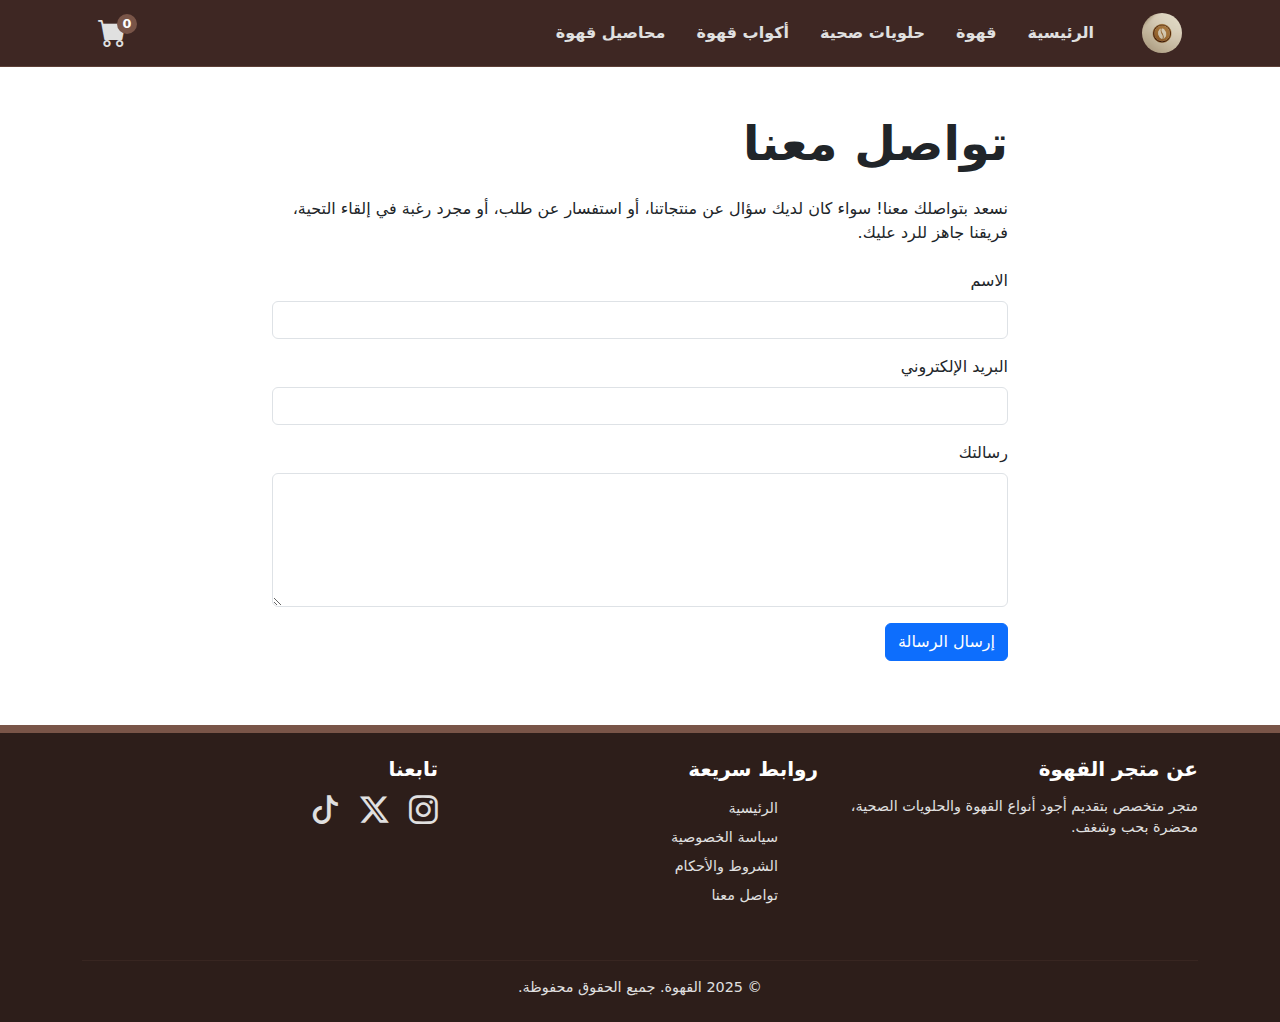
<file: contact.html>
<html lang="ar">
<head>
    <meta charset="UTF-8">
    <meta name="viewport" content="width=device-width, initial-scale=1.0">
    <link rel="stylesheet" href="style.css">
    <link href="https://cdn.jsdelivr.net/npm/bootstrap@5.0.2/dist/css/bootstrap.min.css" rel="stylesheet">
    <link rel="stylesheet" href="https://cdn.jsdelivr.net/npm/bootstrap-icons@1.11.3/font/bootstrap-icons.min.css">
    <title>القهوة - تواصل معنا</title>
</head>

<body dir="rtl">
    <div class="toast-container position-fixed top-0 end-0 p-3" style="z-index: 1100"></div>

    <nav class="navbar navbar-expand-lg navbar-dark main-navbar sticky-top">
        <div class="container">
            <a class="navbar-brand" href="index.html#home-hero">
                <img src="images/logo.jpg" alt="شعار متجر القهوة" class="navbar-logo">
            </a>
            <button class="navbar-toggler" type="button" data-bs-toggle="collapse" data-bs-target="#navbarNav">
                <span class="navbar-toggler-icon"></span>
            </button>
            <div class="collapse navbar-collapse" id="navbarNav">
                <ul class="navbar-nav ms-auto"> 
                    <li class="nav-item"><a class="nav-link" href="index.html">الرئيسية</a></li>
                    <li class="nav-item"><a class="nav-link" href="index.html#coffee-section">قهوة</a></li>
                    <li class="nav-item"><a class="nav-link" href="index.html#sweets-section">حلويات صحية</a></li>
                    <li class="nav-item"><a class="nav-link" href="index.html#cups-section">أكواب قهوة</a></li>
                    <li class="nav-item"><a class="nav-link" href="index.html#beans-section">محاصيل قهوة</a></li>
                </ul>
                <div class="cart-icon-container ms-3">
                    <i class="bi bi-cart-fill"></i>
                    <span class="cart-counter" id="cart-counter">0</span>
                </div>
            </div>
        </div>
    </nav>

    <div class="container mt-5 mb-5 static-page-container">
        <div class="row">
            <div class="col-lg-8 mx-auto">
                <h2 class="display-5 fw-bold mb-4">تواصل معنا</h2>
                <p class="mb-4">نسعد بتواصلك معنا! سواء كان لديك سؤال عن منتجاتنا، أو استفسار عن طلب، أو مجرد رغبة في إلقاء التحية، فريقنا جاهز للرد عليك.</p>

                <form>
                    <div class="mb-3">
                        <label for="contactName" class="form-label">الاسم</label>
                        <input type="text" class="form-control form-control-dark" id="contactName" required>
                    </div>
                    <div class="mb-3">
                        <label for="contactEmail" class="form-label">البريد الإلكتروني</label>
                        <input type="email" class="form-control form-control-dark" id="contactEmail" required>
                    </div>
                    <div class="mb-3">
                        <label for="contactMessage" class="form-label">رسالتك</label>
                        <textarea class="form-control form-control-dark" id="contactMessage" rows="5" required></textarea>
                    </div>
                    <button type="submit" class="btn btn-primary btn-checkout">إرسال الرسالة</button>
                </form>
            </div>
        </div>
    </div>

    <footer class="bg-dark text-light p-4 mt-5">
        <div class="container">
            <div class="row text-center text-md-end">
                <div class="col-md-4 mb-3">
                    <h5>عن متجر القهوة</h5>
                    <p class="footer-text">متجر متخصص بتقديم أجود أنواع القهوة والحلويات الصحية، محضرة بحب وشغف.</p>
                </div>
                <div class="col-md-4 mb-3">
                    <h5>روابط سريعة</h5>
                    <ul class="list-unstyled footer-links">
                        <li><a href="index.html#home-hero">الرئيسية</a></li>
                        <li><a href="policy.html">سياسة الخصوصية</a></li>
                        <li><a href="terms.html">الشروط والأحكام</a></li>
                        <li><a href="contact.html">تواصل معنا</a></li>
                    </ul>
                </div>
                <div class="col-md-4 mb-3">
                    <h5>تابعنا</h5>
                    <div class="social-icons">
                        <a href="#"><i class="bi bi-instagram"></i></a>
                        <a href="#"><i class="bi bi-twitter-x"></i></a>
                        <a href="#"><i class="bi bi-tiktok"></i></a>
                    </div>
                </div>
            </div>
            <hr class="footer-hr">
            <div class="text-center">
                <p class="mb-0">&copy; 2025 القهوة. جميع الحقوق محفوظة.</p>
            </div>
        </div>
    </footer>

    <div class="modal fade" id="cartModal" tabindex="-1">
        <div class="modal-dialog modal-lg">
            <div class="modal-content">
                <div class="modal-header">
                    <h5 class="modal-title" id="cartModalLabel"><i class="bi bi-cart-fill"></i> سلة مشترياتك</h5>
                    <button type="button" class="btn-close-white" data-bs-dismiss="modal" aria-label="Close"></button>
                </div>
                <div class="modal-body" id="cart-modal-body"><p>سلتك فارغة حالياً.</p></div>
                <div class="modal-footer">
                    <div><h5>الإجمالي: <span id="cart-total-price">0 ر.س</span></h5></div>
                    <div>
                        <button type="button" class="btn btn-secondary" data-bs-dismiss="modal">إغلاق</button>
                        <button type="button" class="btn btn-primary btn-checkout">الانتقال للدفع</button>
                    </div>
                </div>
            </div>
        </div>
    </div>

    <script src="https://cdn.jsdelivr.net/npm/bootstrap@5.0.2/dist/js/bootstrap.bundle.min.js"></script>

    <script src="static.js" ></script>    
</body>
</html>
</file>
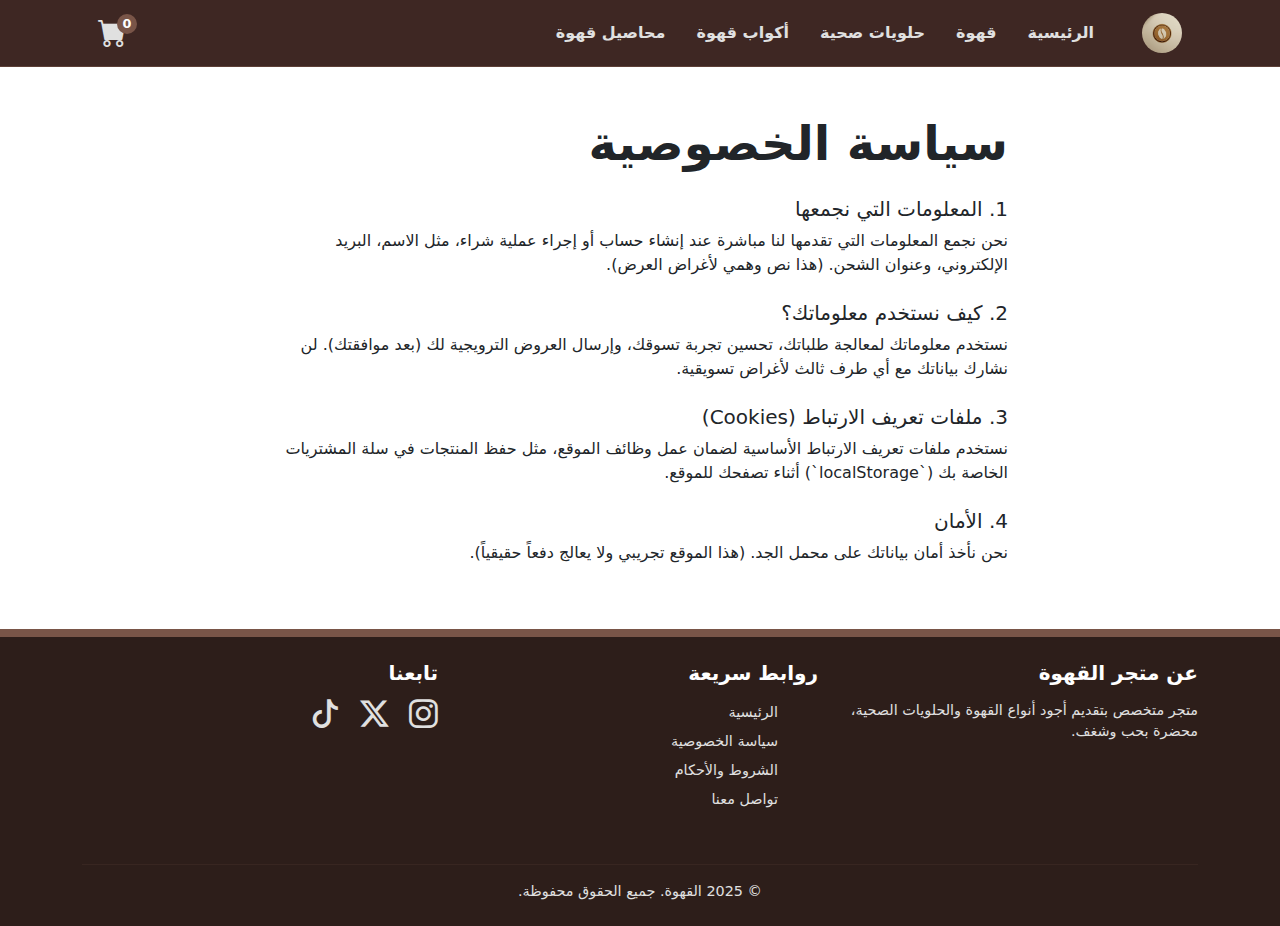
<file: policy.html>
<html lang="ar">
<head>
    <meta charset="UTF-8">
    <meta name="viewport" content="width=device-width, initial-scale=1.0">
    <link rel="stylesheet" href="style.css">
    <link href="https://cdn.jsdelivr.net/npm/bootstrap@5.0.2/dist/css/bootstrap.min.css" rel="stylesheet">
    <link rel="stylesheet" href="https://cdn.jsdelivr.net/npm/bootstrap-icons@1.11.3/font/bootstrap-icons.min.css">
    <title>القهوة - سياسة الخصوصية</title>
</head>

<body dir="rtl">
    <div class="toast-container position-fixed top-0 end-0 p-3" style="z-index: 1100"></div>

    <nav class="navbar navbar-expand-lg navbar-dark main-navbar sticky-top">
        <div class="container">
            <a class="navbar-brand" href="index.html#home-hero">
                <img src="images/logo.jpg" alt="شعار متجر القهوة" class="navbar-logo">
            </a>
            <button class="navbar-toggler" type="button" data-bs-toggle="collapse" data-bs-target="#navbarNav">
                <span class="navbar-toggler-icon"></span>
            </button>
            <div class="collapse navbar-collapse" id="navbarNav">
                <ul class="navbar-nav ms-auto"> 
                    <li class="nav-item"><a class="nav-link" href="index.html">الرئيسية</a></li>
                    <li class="nav-item"><a class="nav-link" href="index.html#coffee-section">قهوة</a></li>
                    <li class="nav-item"><a class="nav-link" href="index.html#sweets-section">حلويات صحية</a></li>
                    <li class="nav-item"><a class="nav-link" href="index.html#cups-section">أكواب قهوة</a></li>
                    <li class="nav-item"><a class="nav-link" href="index.html#beans-section">محاصيل قهوة</a></li>
                </ul>
                <div class="cart-icon-container ms-3">
                    <i class="bi bi-cart-fill"></i>
                    <span class="cart-counter" id="cart-counter">0</span>
                </div>
            </div>
        </div>
    </nav>

    <div class="container mt-5 mb-5 static-page-container">
        <div class="row">
            <div class="col-lg-8 mx-auto">
                <h2 class="display-5 fw-bold mb-4">سياسة الخصوصية</h2>
                <h5 class="mt-4">1. المعلومات التي نجمعها</h5>
                <p>نحن نجمع المعلومات التي تقدمها لنا مباشرة عند إنشاء حساب أو إجراء عملية شراء، مثل الاسم، البريد الإلكتروني، وعنوان الشحن. (هذا نص وهمي لأغراض العرض).</p>
                <h5 class="mt-4">2. كيف نستخدم معلوماتك؟</h5>
                <p>نستخدم معلوماتك لمعالجة طلباتك، تحسين تجربة تسوقك، وإرسال العروض الترويجية لك (بعد موافقتك). لن نشارك بياناتك مع أي طرف ثالث لأغراض تسويقية.</p>
                <h5 class="mt-4">3. ملفات تعريف الارتباط (Cookies)</h5>
                <p>نستخدم ملفات تعريف الارتباط الأساسية لضمان عمل وظائف الموقع، مثل حفظ المنتجات في سلة المشتريات الخاصة بك (`localStorage`) أثناء تصفحك للموقع.</p>
                <h5 class="mt-4">4. الأمان</h5>
                <p>نحن نأخذ أمان بياناتك على محمل الجد. (هذا الموقع تجريبي ولا يعالج دفعاً حقيقياً).</p>
            </div>
        </div>
    </div>

    <footer class="bg-dark text-light p-4 mt-5">
        <div class="container">
            <div class="row text-center text-md-end">
                <div class="col-md-4 mb-3">
                    <h5>عن متجر القهوة</h5>
                    <p class="footer-text">متجر متخصص بتقديم أجود أنواع القهوة والحلويات الصحية، محضرة بحب وشغف.</p>
                </div>
                <div class="col-md-4 mb-3">
                    <h5>روابط سريعة</h5>
                    <ul class="list-unstyled footer-links">
                        <li><a href="index.html#home-hero">الرئيسية</a></li>
                        <li><a href="policy.html">سياسة الخصوصية</a></li>
                        <li><a href="terms.html">الشروط والأحكام</a></li>
                        <li><a href="contact.html">تواصل معنا</a></li>
                    </ul>
                </div>
                <div class="col-md-4 mb-3">
                    <h5>تابعنا</h5>
                    <div class="social-icons">
                        <a href="#"><i class="bi bi-instagram"></i></a>
                        <a href="#"><i class="bi bi-twitter-x"></i></a>
                        <a href="#"><i class="bi bi-tiktok"></i></a>
                    </div>
                </div>
            </div>
            <hr class="footer-hr">
            <div class="text-center">
                <p class="mb-0">&copy; 2025 القهوة. جميع الحقوق محفوظة.</p>
            </div>
        </div>
    </footer>

    <div class="modal fade" id="cartModal" tabindex="-1">
        <div class="modal-dialog modal-lg">
            <div class="modal-content">
                <div class="modal-header">
                    <h5 class="modal-title" id="cartModalLabel"><i class="bi bi-cart-fill"></i> سلة مشترياتك</h5>
                    <button type="button" class="btn-close-white" data-bs-dismiss="modal" aria-label="Close"></button>
                </div>
                <div class="modal-body" id="cart-modal-body"><p>سلتك فارغة حالياً.</p></div>
                <div class="modal-footer">
                    <div><h5>الإجمالي: <span id="cart-total-price">0 ر.س</span></h5></div>
                    <div>
                        <button type="button" class="btn btn-secondary" data-bs-dismiss="modal">إغلاق</button>
                        <button type="button" class="btn btn-primary btn-checkout">الانتقال للدفع</button>
                    </div>
                </div>
            </div>
        </div>
    </div>

    <script src="https://cdn.jsdelivr.net/npm/bootstrap@5.0.2/dist/js/bootstrap.bundle.min.js"></script>

    <script src="static.js" ></script>    
</body>
</html>
</file>
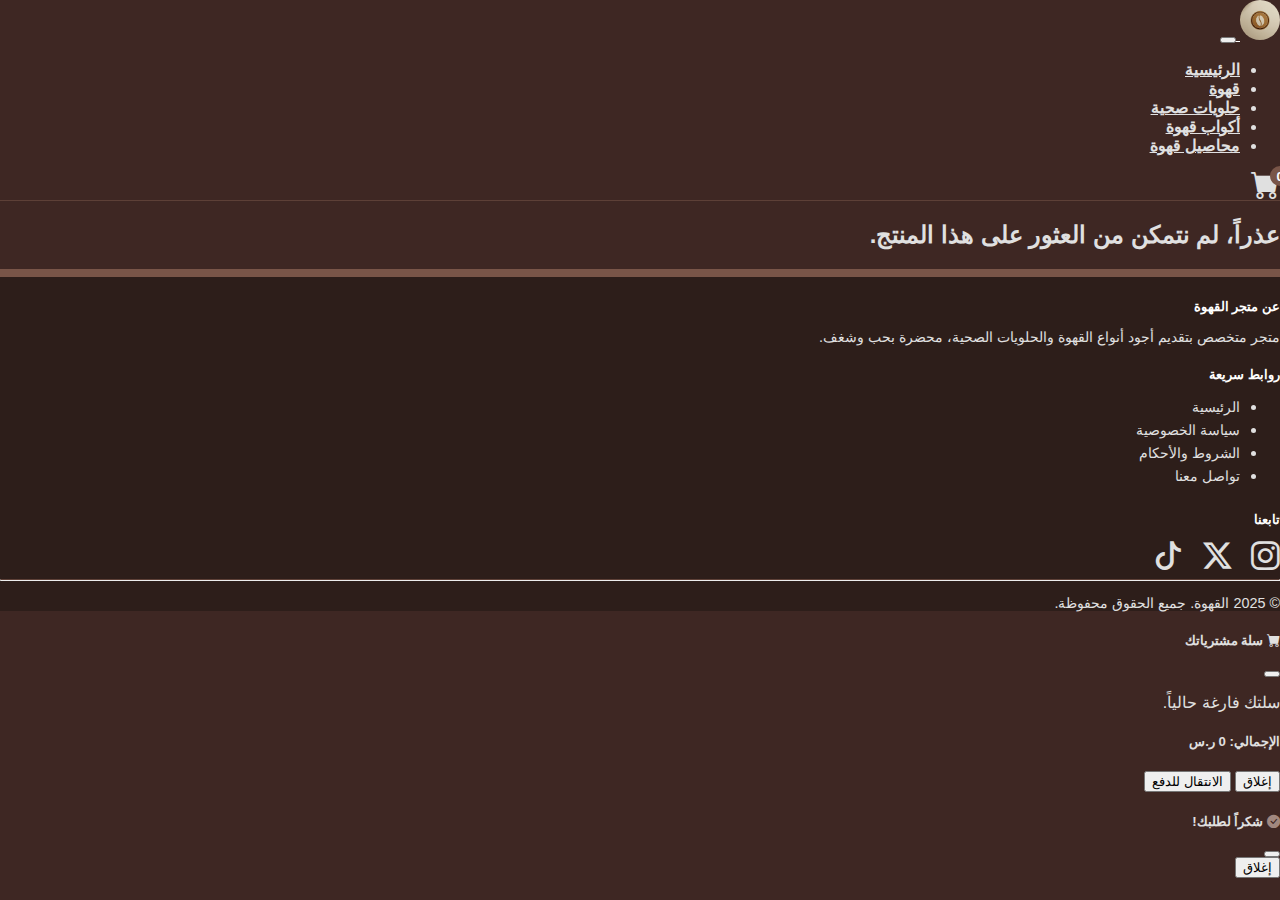
<file: product-detail.html>
<html lang="ar">

<head>
    <meta charset="UTF-8">
    <meta name="viewport" content="width=device-width, initial-scale=1.0">
    <link rel="stylesheet" href="style.css">
    <link href="https://cdn.jsdelivr.net/npm/bootstrap@5.0.2/dist/css/bootstrap.min.css" rel="stylesheet"
        integrity="sha384-EVSTQN3/azprG1Anm3QDgpJLIm9Nao0Yz1ztcQTwFspd3yD65VohhpuuCOmLASjC" crossorigin="anonymous">
    <link rel="stylesheet" href="https://cdn.jsdelivr.net/npm/bootstrap-icons@1.11.3/font/bootstrap-icons.min.css">
    <title>القهوة - تفاصيل المنتج</title>
</head>

<body dir="rtl">
    <div class="toast-container position-fixed top-0 end-0 p-3" style="z-index: 1100">
    </div>

    <nav class="navbar navbar-expand-lg navbar-dark main-navbar sticky-top">
        <div class="container">
            <a class="navbar-brand" href="index.html#home-hero">
                <img src="images/logo.jpg" alt="شعار متجر القهوة" class="navbar-logo">
            </a>
            <button class="navbar-toggler" type="button" data-bs-toggle="collapse" data-bs-target="#navbarNav">
                <span class="navbar-toggler-icon"></span>
            </button>
            <div class="collapse navbar-collapse" id="navbarNav">
                <ul class="navbar-nav ms-auto">
                    <li class="nav-item">
                        <a class="nav-link" href="index.html">الرئيسية</a>
                    </li>
                    <li class="nav-item">
                        <a class="nav-link" href="index.html#coffee-section">قهوة</a>
                    </li>
                    <li class="nav-item">
                        <a class="nav-link" href="index.html#sweets-section">حلويات صحية</a>
                    </li>
                    <li class="nav-item">
                        <a class="nav-link" href="index.html#cups-section">أكواب قهوة</a>
                    </li>
                    <li class="nav-item">
                        <a class="nav-link" href="index.html#beans-section">محاصيل قهوة</a>
                    </li>
                </ul>
                <div class="cart-icon-container ms-3">
                    <i class="bi bi-cart-fill"></i>
                    <span class="cart-counter" id="cart-counter">0</span>
                </div>
            </div>
        </div>
    </nav>

    <div class="container mt-5" id="product-detail-container">
    </div>

    <footer class="bg-dark text-light p-4 mt-5">
        <div class="container">
            <div class="row text-end">
                <div class="col-md-4 mb-3">
                    <h5>عن متجر القهوة</h5>
                    <p class="footer-text">متجر متخصص بتقديم أجود أنواع القهوة والحلويات الصحية، محضرة بحب وشغف.</p>
                </div>
                <div class="col-md-4 mb-3">
                    <h5>روابط سريعة</h5>
                    <ul class="list-unstyled footer-links">
                        <li><a href="index.html#home-hero">الرئيسية</a></li>
                        <li><a href="policy.html">سياسة الخصوصية</a></li>
                        <li><a href="terms.html">الشروط والأحكام</a></li>
                        <li><a href="contact.html">تواصل معنا</a></li>
                    </ul>
                </div>
                <div class="col-md-4 mb-3">
                    <h5>تابعنا</h5>
                    <div class="social-icons">
                        <a href="#"><i class="bi bi-instagram"></i></a>
                        <a href="#"><i class="bi bi-twitter-x"></i></a>
                        <a href="#"><i class="bi bi-tiktok"></i></a>
                    </div>
                </div>
            </div>
            <hr class="footer-hr">
            <div class="text-center">
                <p class="mb-0">&copy; 2025 القهوة. جميع الحقوق محفوظة.</p>
            </div>
        </div>
    </footer>

    <div class="modal fade" id="cartModal" tabindex="-1">
        <div class="modal-dialog modal-lg">
            <div class="modal-content">
                <div class="modal-header">
                    <h5 class="modal-title" id="cartModalLabel"><i class="bi bi-cart-fill"></i> سلة مشترياتك</h5>
                    <button type="button" class="btn-close-white" data-bs-dismiss="modal" aria-label="Close"></button>
                </div>
                <div class="modal-body" id="cart-modal-body">
                    <p>سلتك فارغة حالياً.</p>
                </div>
                <div class="modal-footer">
                    <div>
                        <h5>الإجمالي: <span id="cart-total-price">0 ر.س</span></h5>
                    </div>
                    <div>
                        <button type="button" class="btn btn-secondary" data-bs-dismiss="modal">إغلاق</button>
                        <button type="button" class="btn btn-primary btn-checkout">الانتقال للدفع</button>
                    </div>

                    <div class="modal fade" id="receiptModal" tabindex="-1">
                        <div class="modal-dialog">
                            <div class="modal-content">
                                <div class="modal-header">
                                    <h5 class="modal-title">
                                        <i class="bi bi-check-circle-fill" style="color: #A1887F;"></i> شكراً لطلبك!
                                    </h5>
                                    <button type="button" class="btn-close-white" data-bs-dismiss="modal"
                                        aria-label="Close"></button>
                                </div>

                                <div class="modal-body" id="receipt-modal-body">
                                </div>

                                <div class="modal-footer justify-content-center">
                                    <button type="button" class="btn btn-secondary"
                                        data-bs-dismiss="modal">إغلاق</button>
                                </div>
                            </div>
                        </div>
                    </div>
                </div>
            </div>
        </div>
    </div>

    <script src="https://cdn.jsdelivr.net/npm/bootstrap@5.0.2/dist/js/bootstrap.bundle.min.js"
        integrity="sha384-MrcW6ZMFYlzcLA8Nl+NtUVF0sA7MsXsP1UyJoMp4YLEuNSfAP+JcXn/tWtIaxVXM"
        crossorigin="anonymous"></script>

    <script src="product-detail.js"></script>

</body>

</html>
</file>
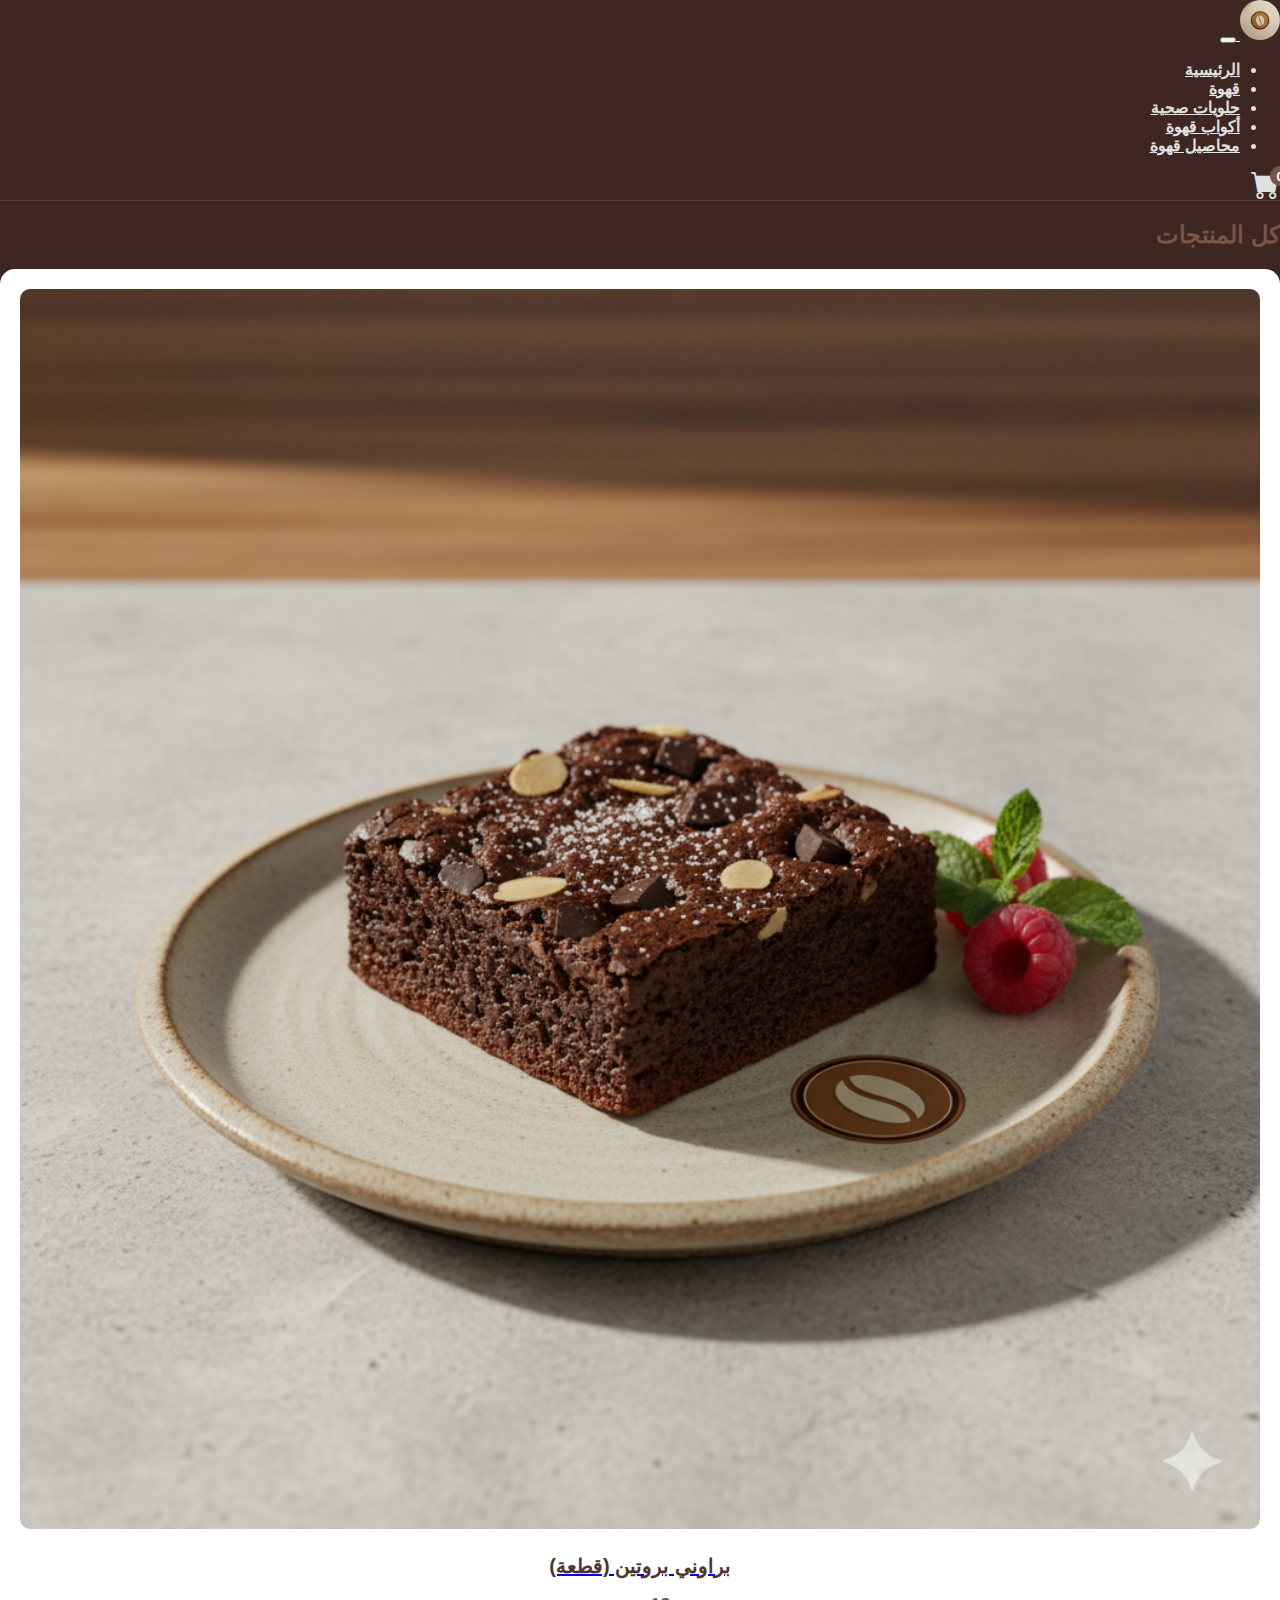
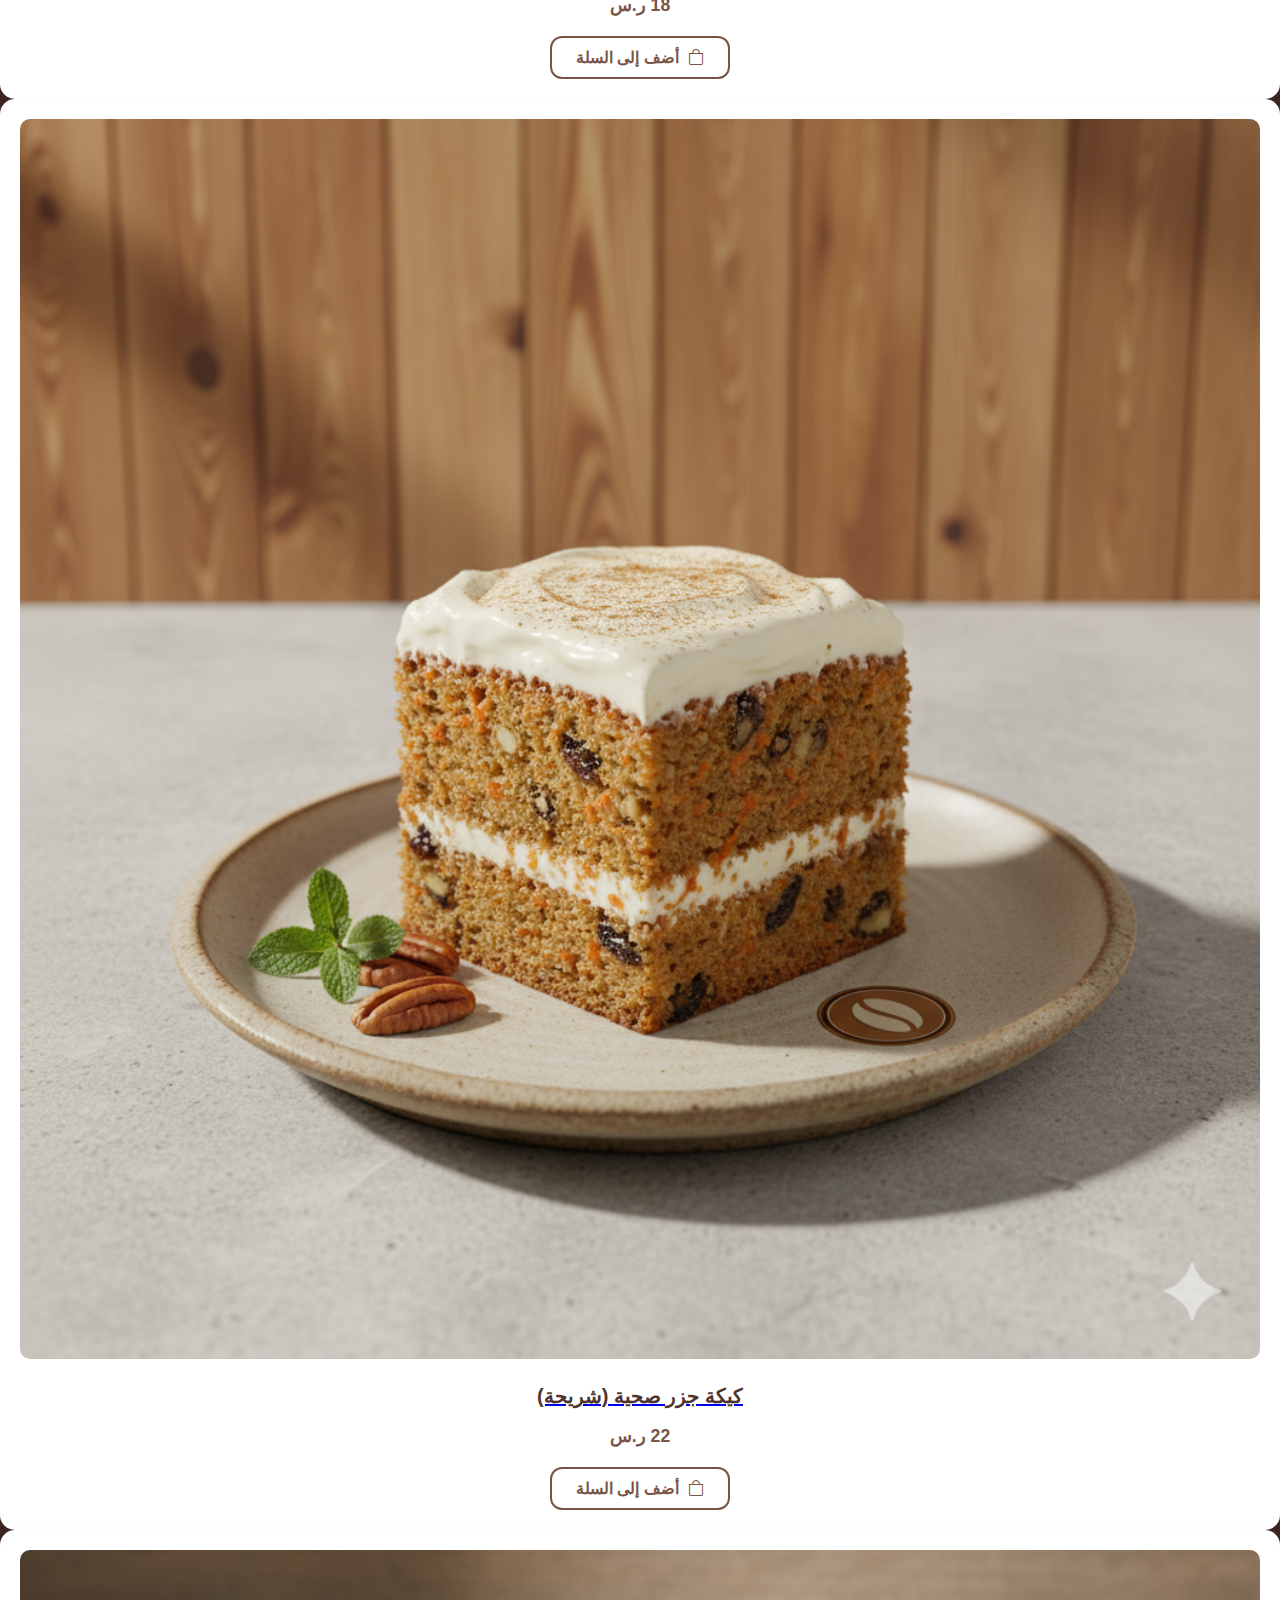
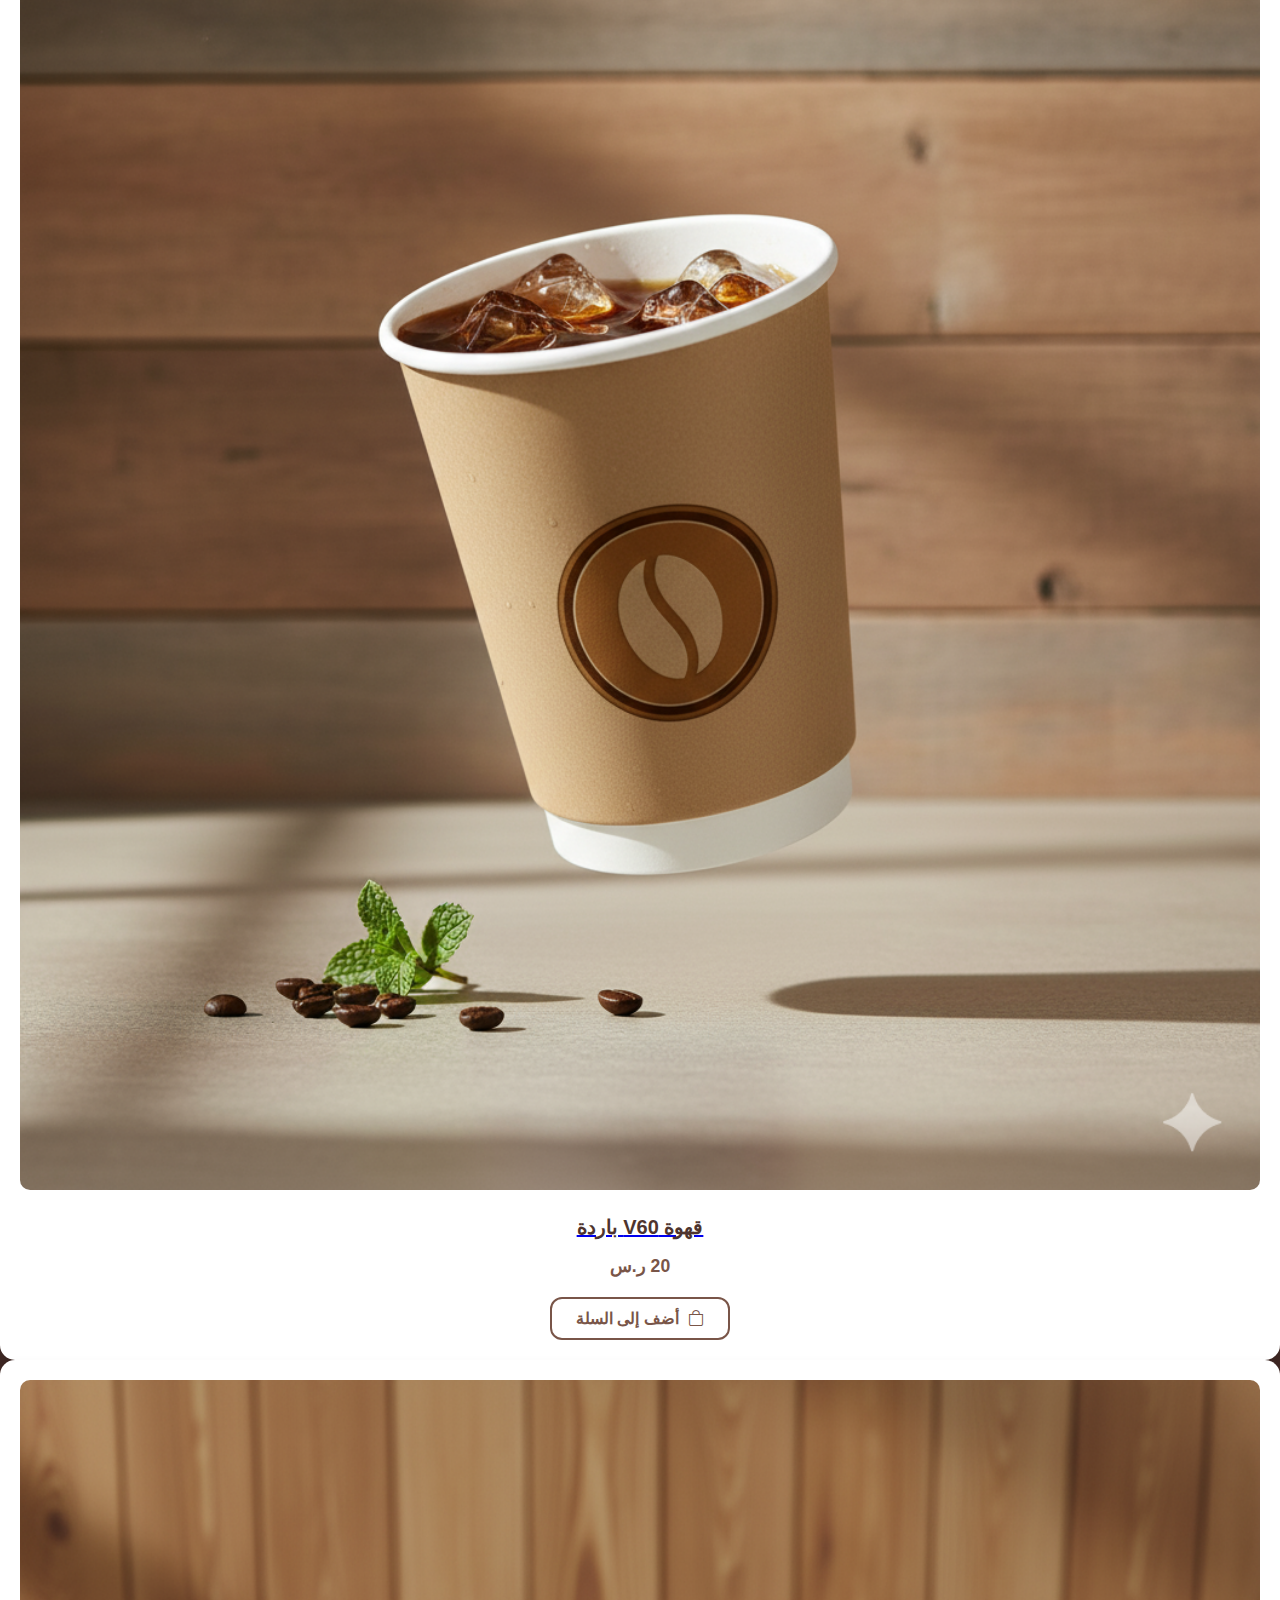
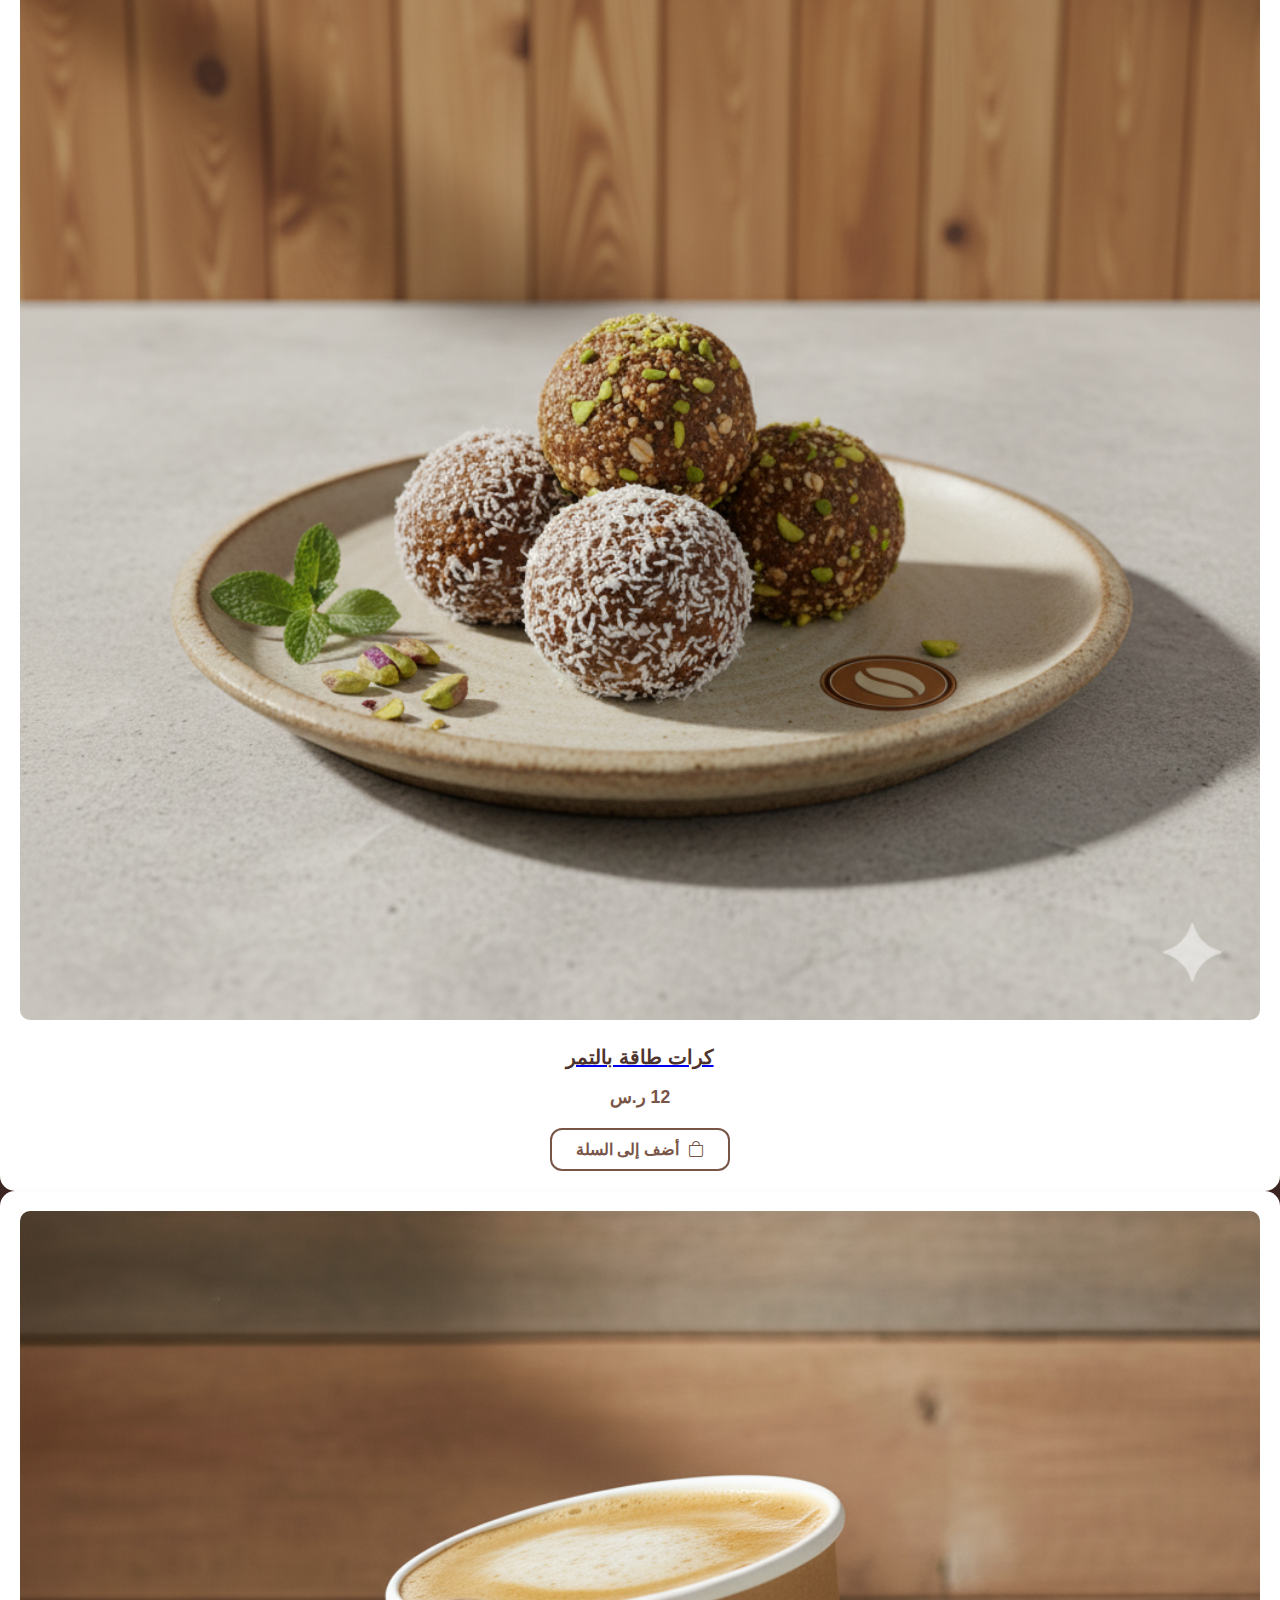
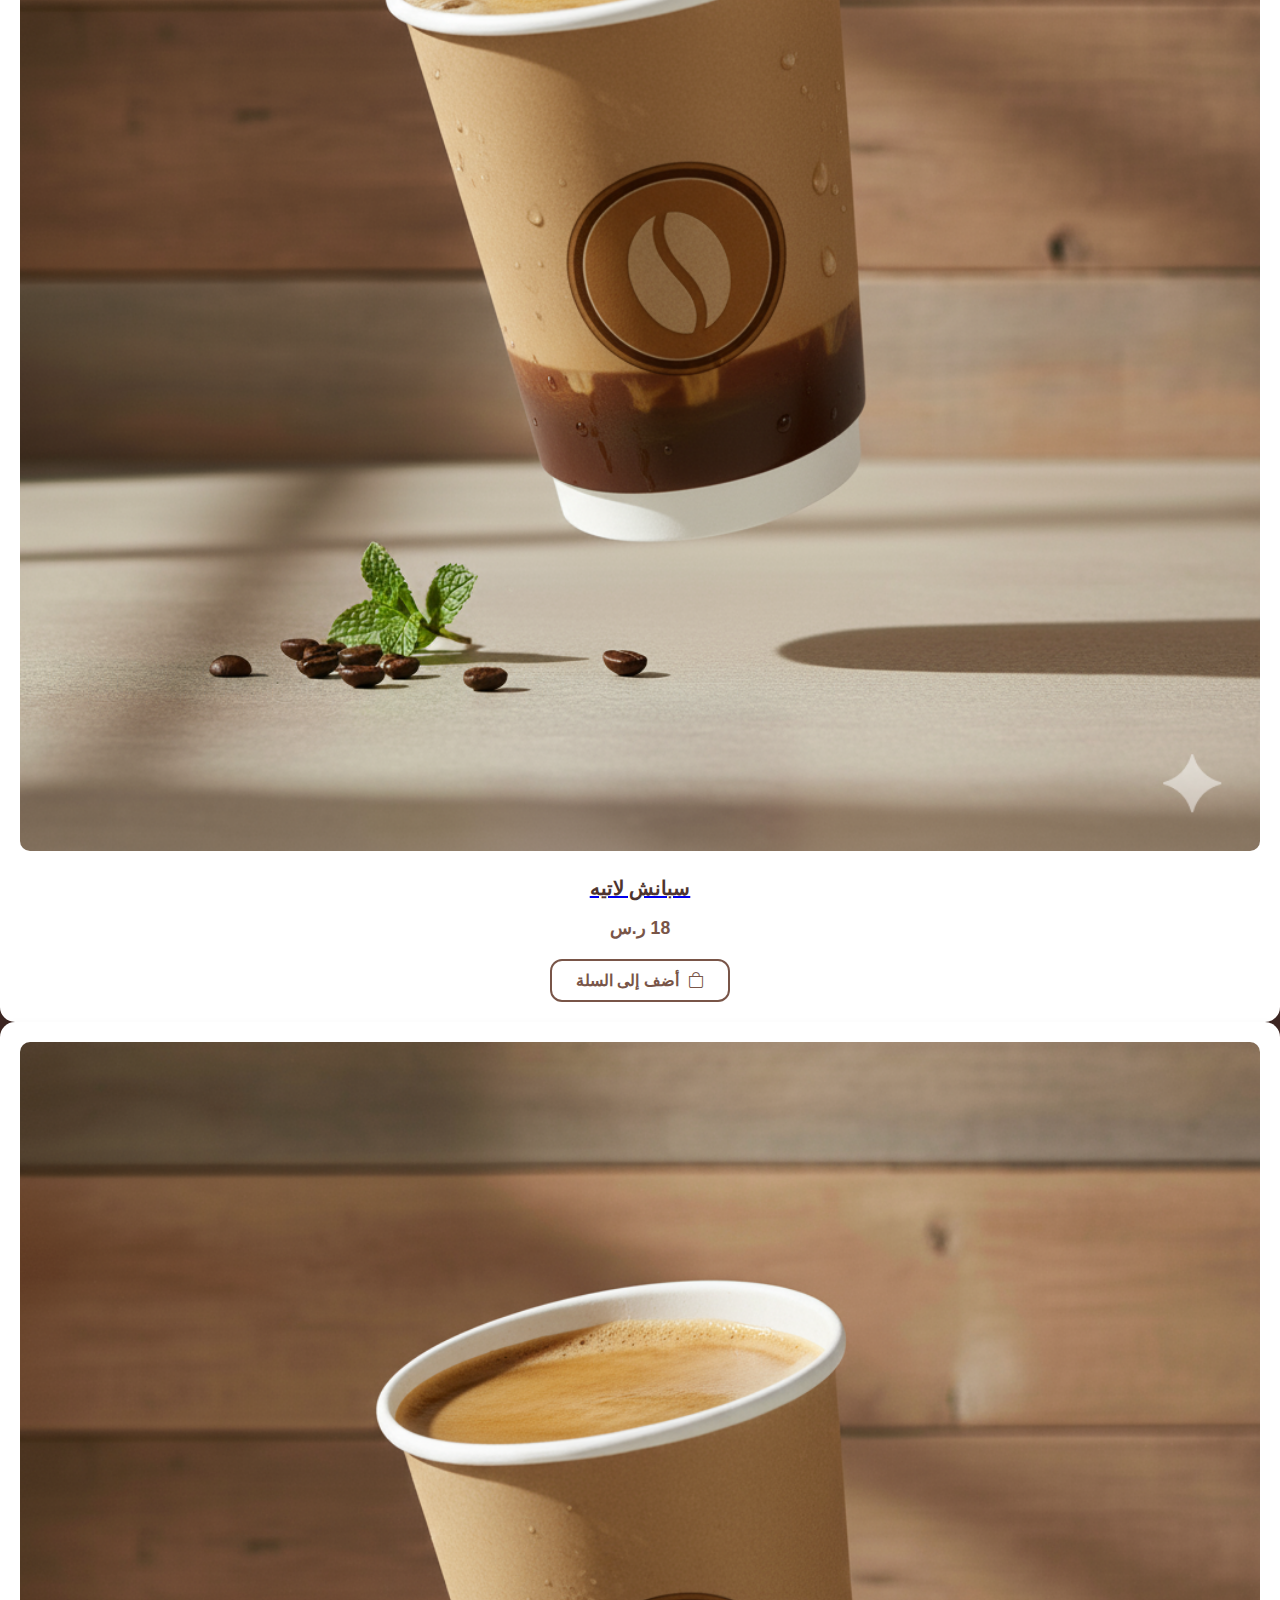
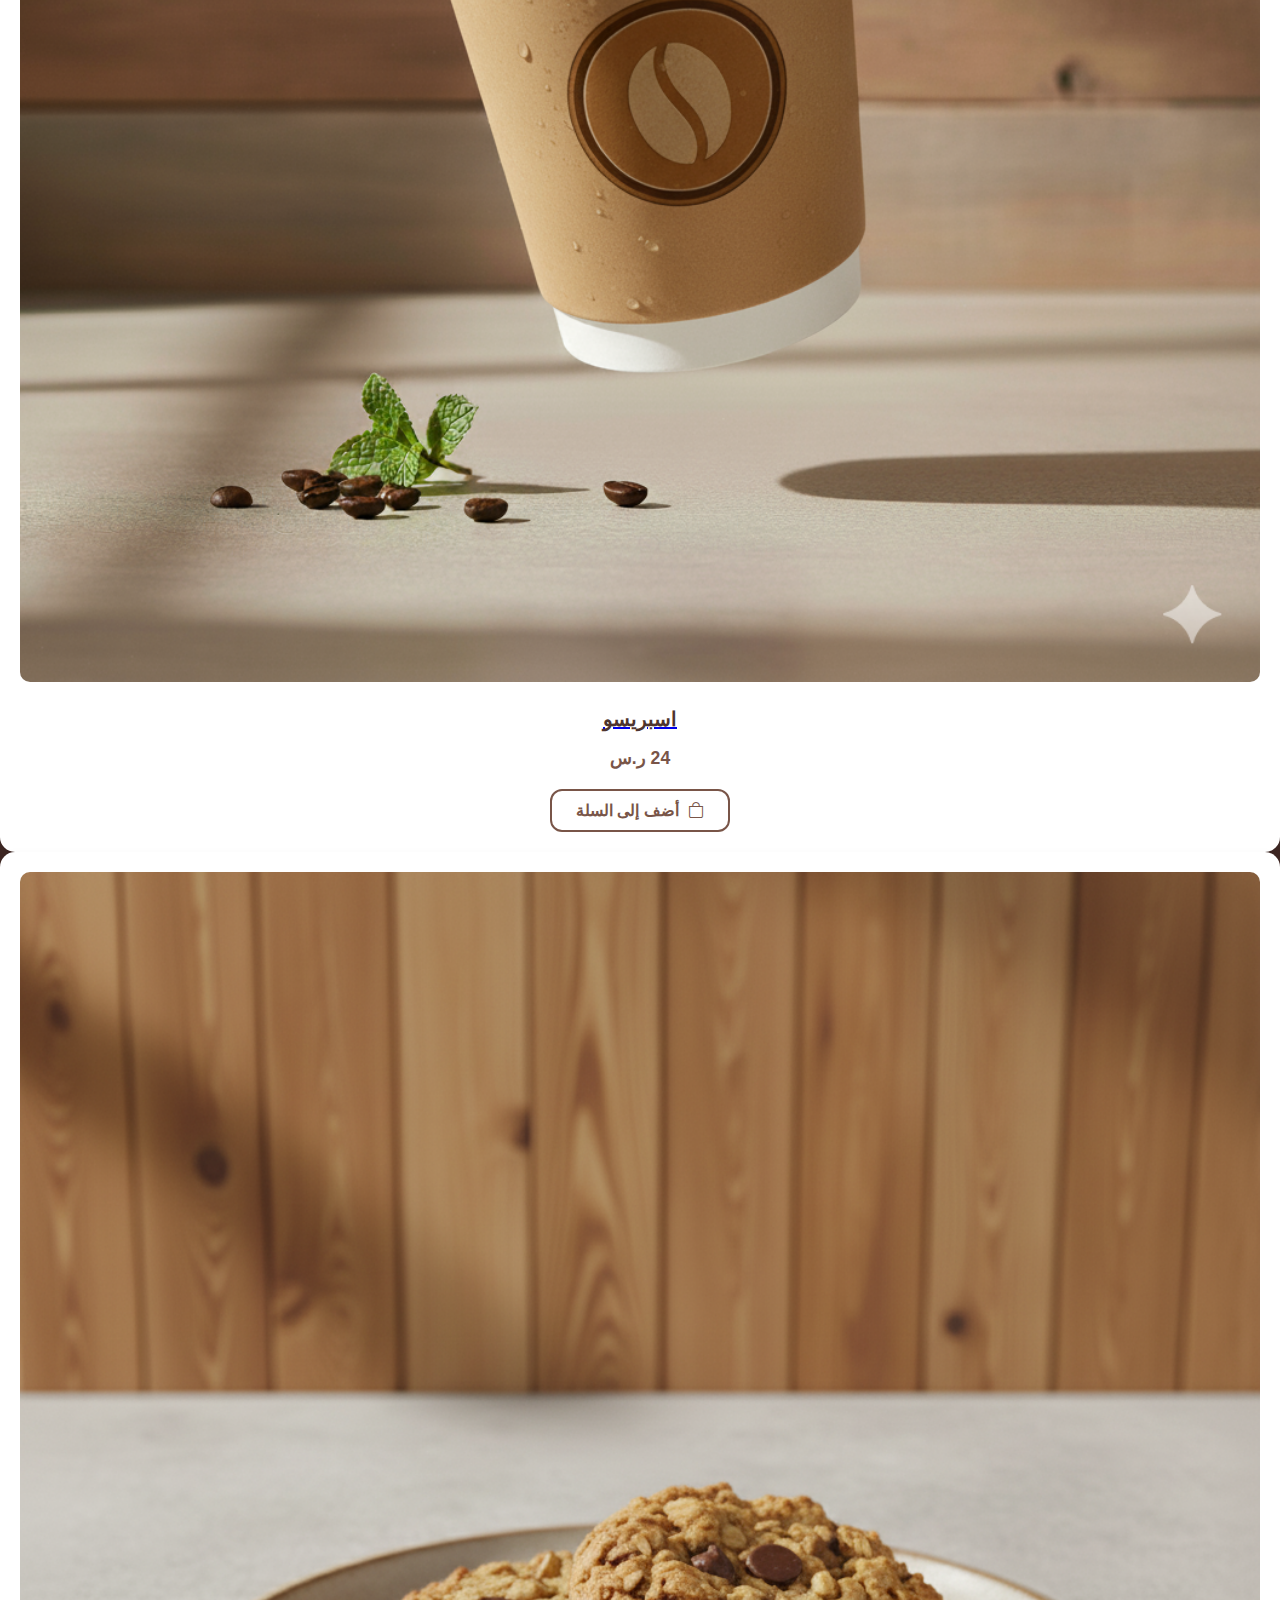
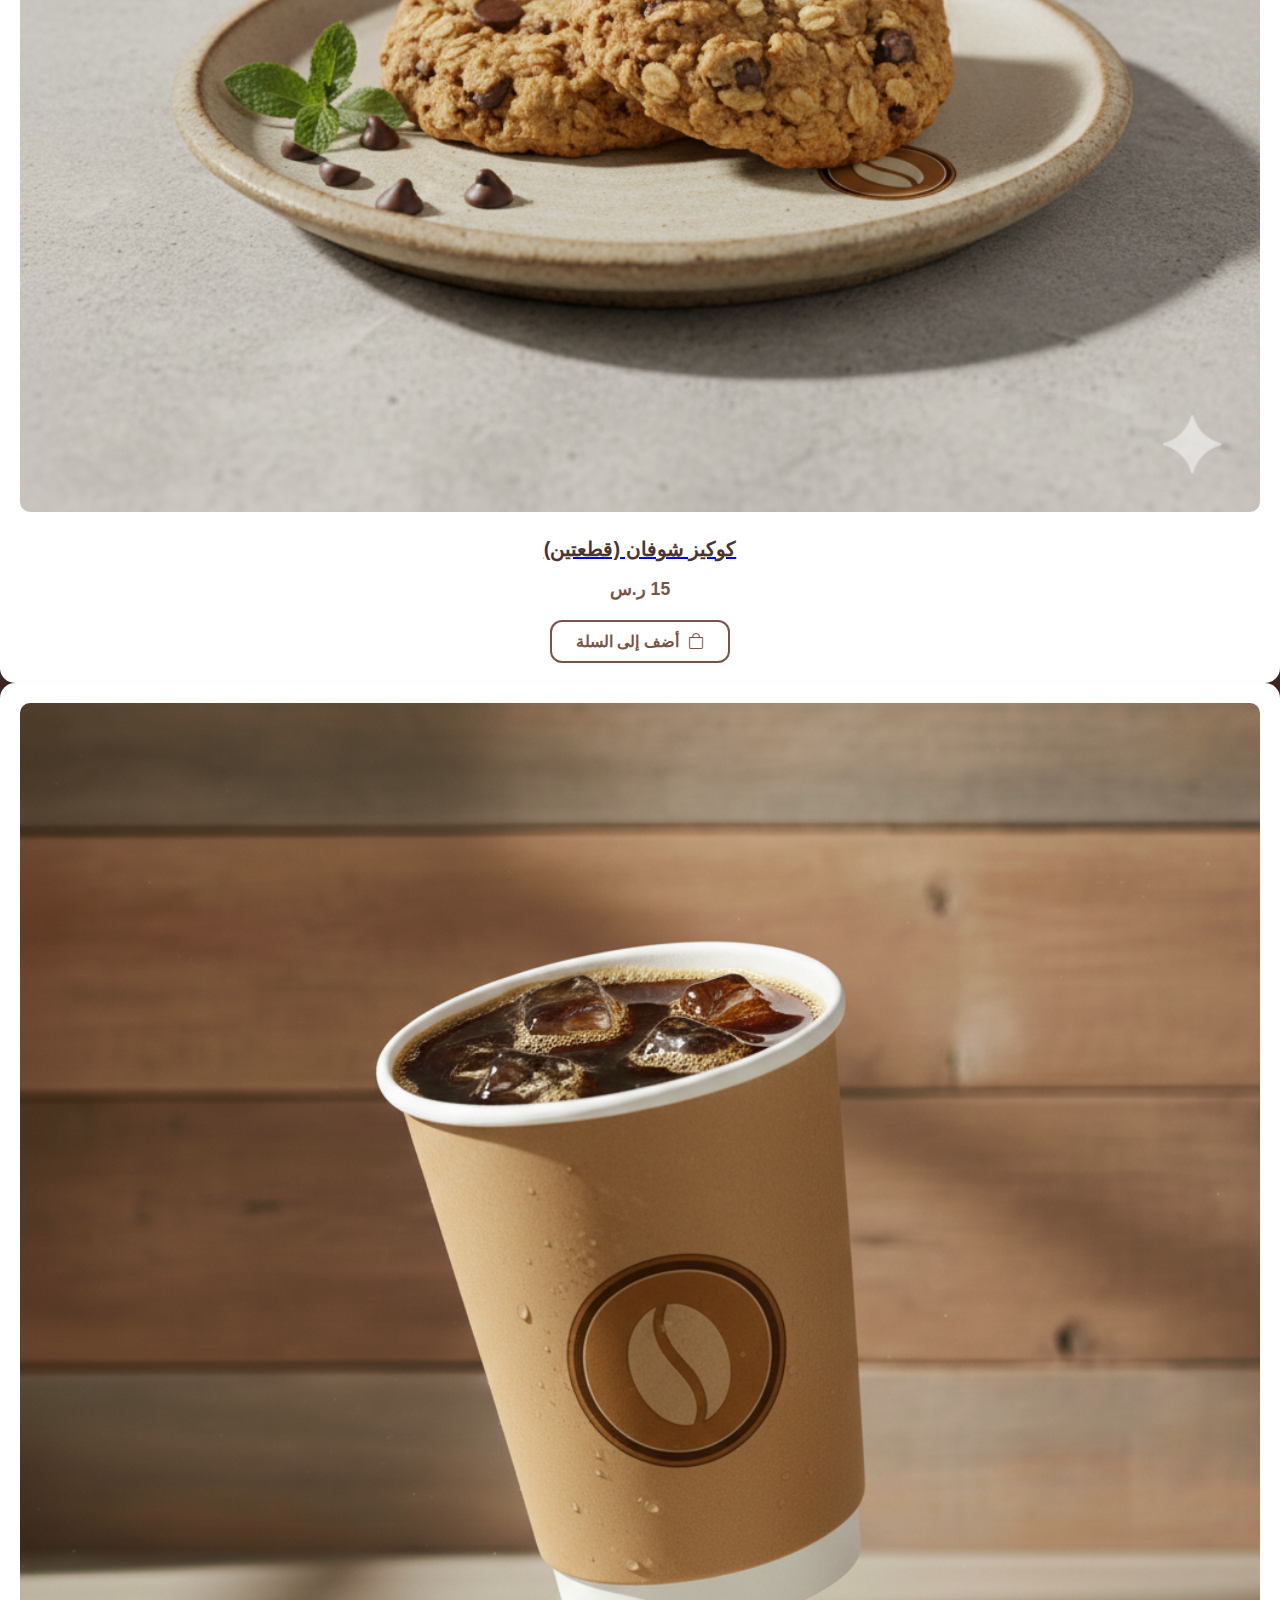
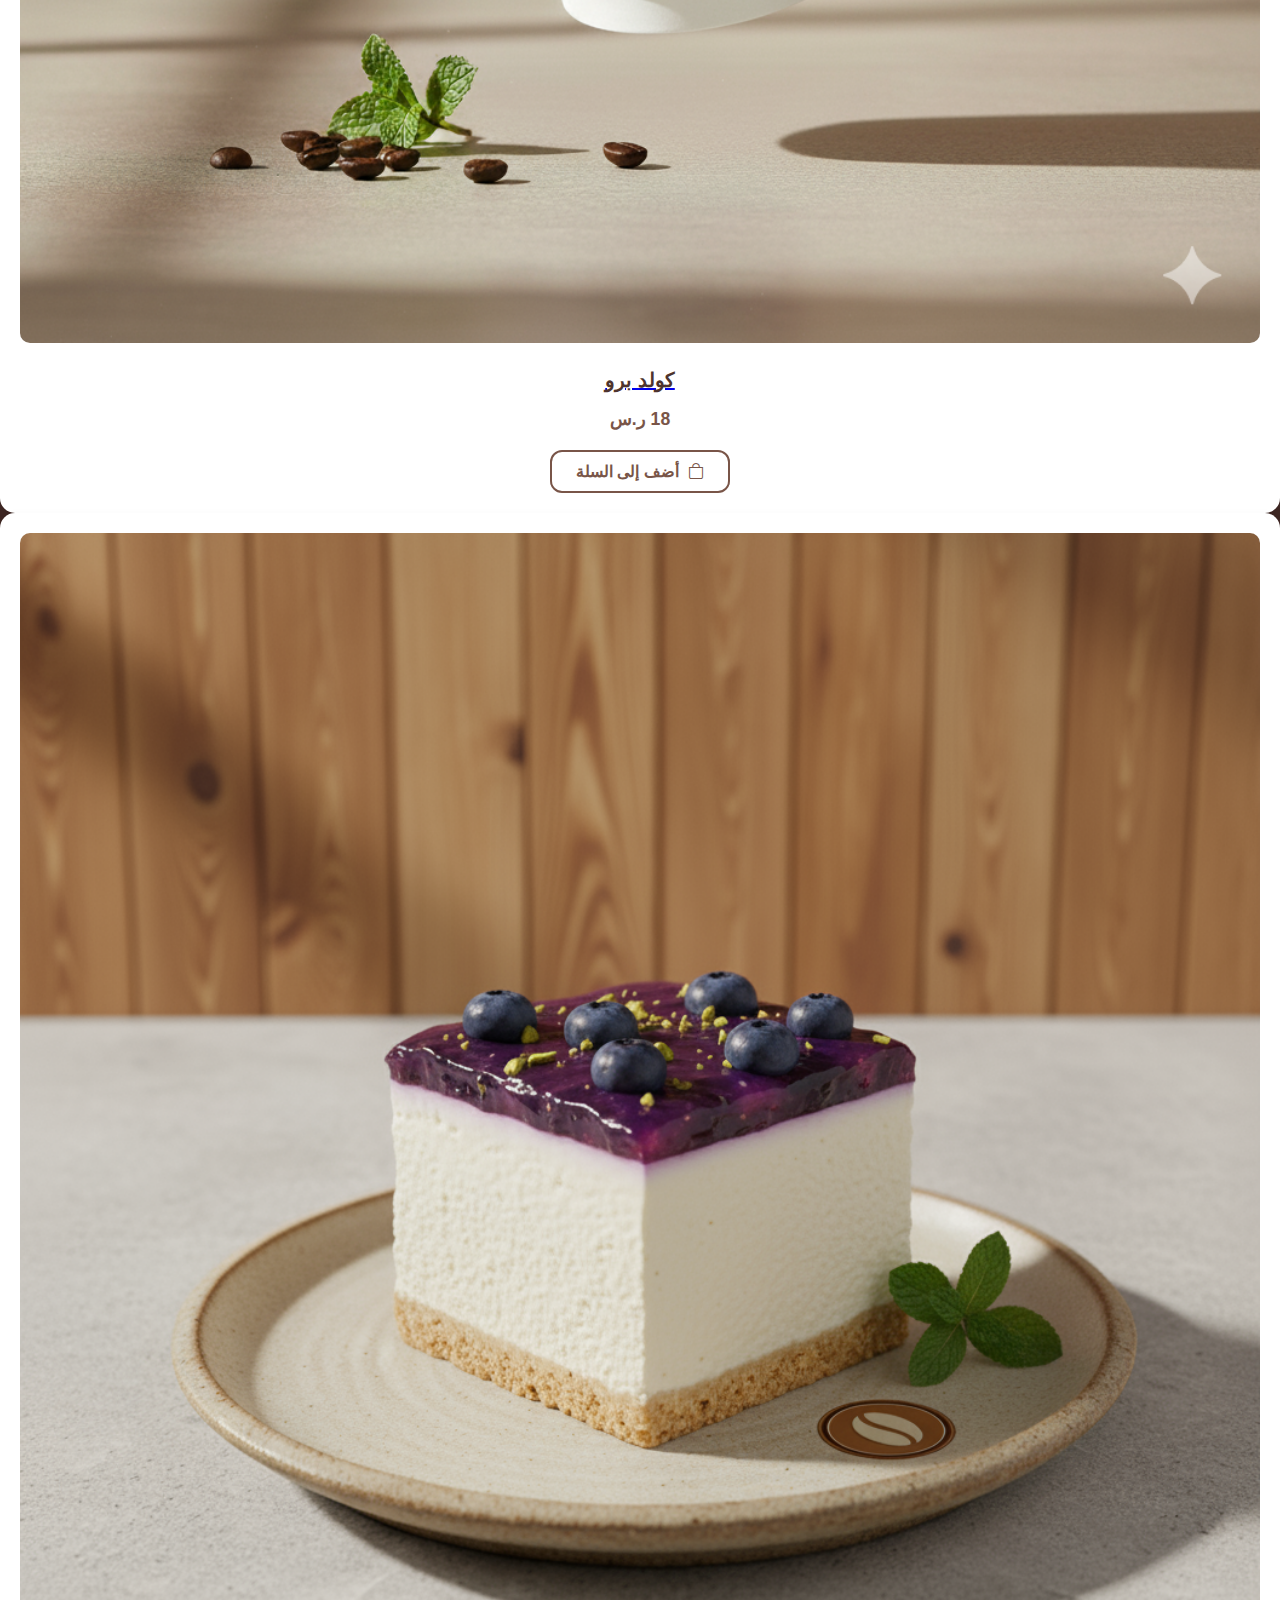
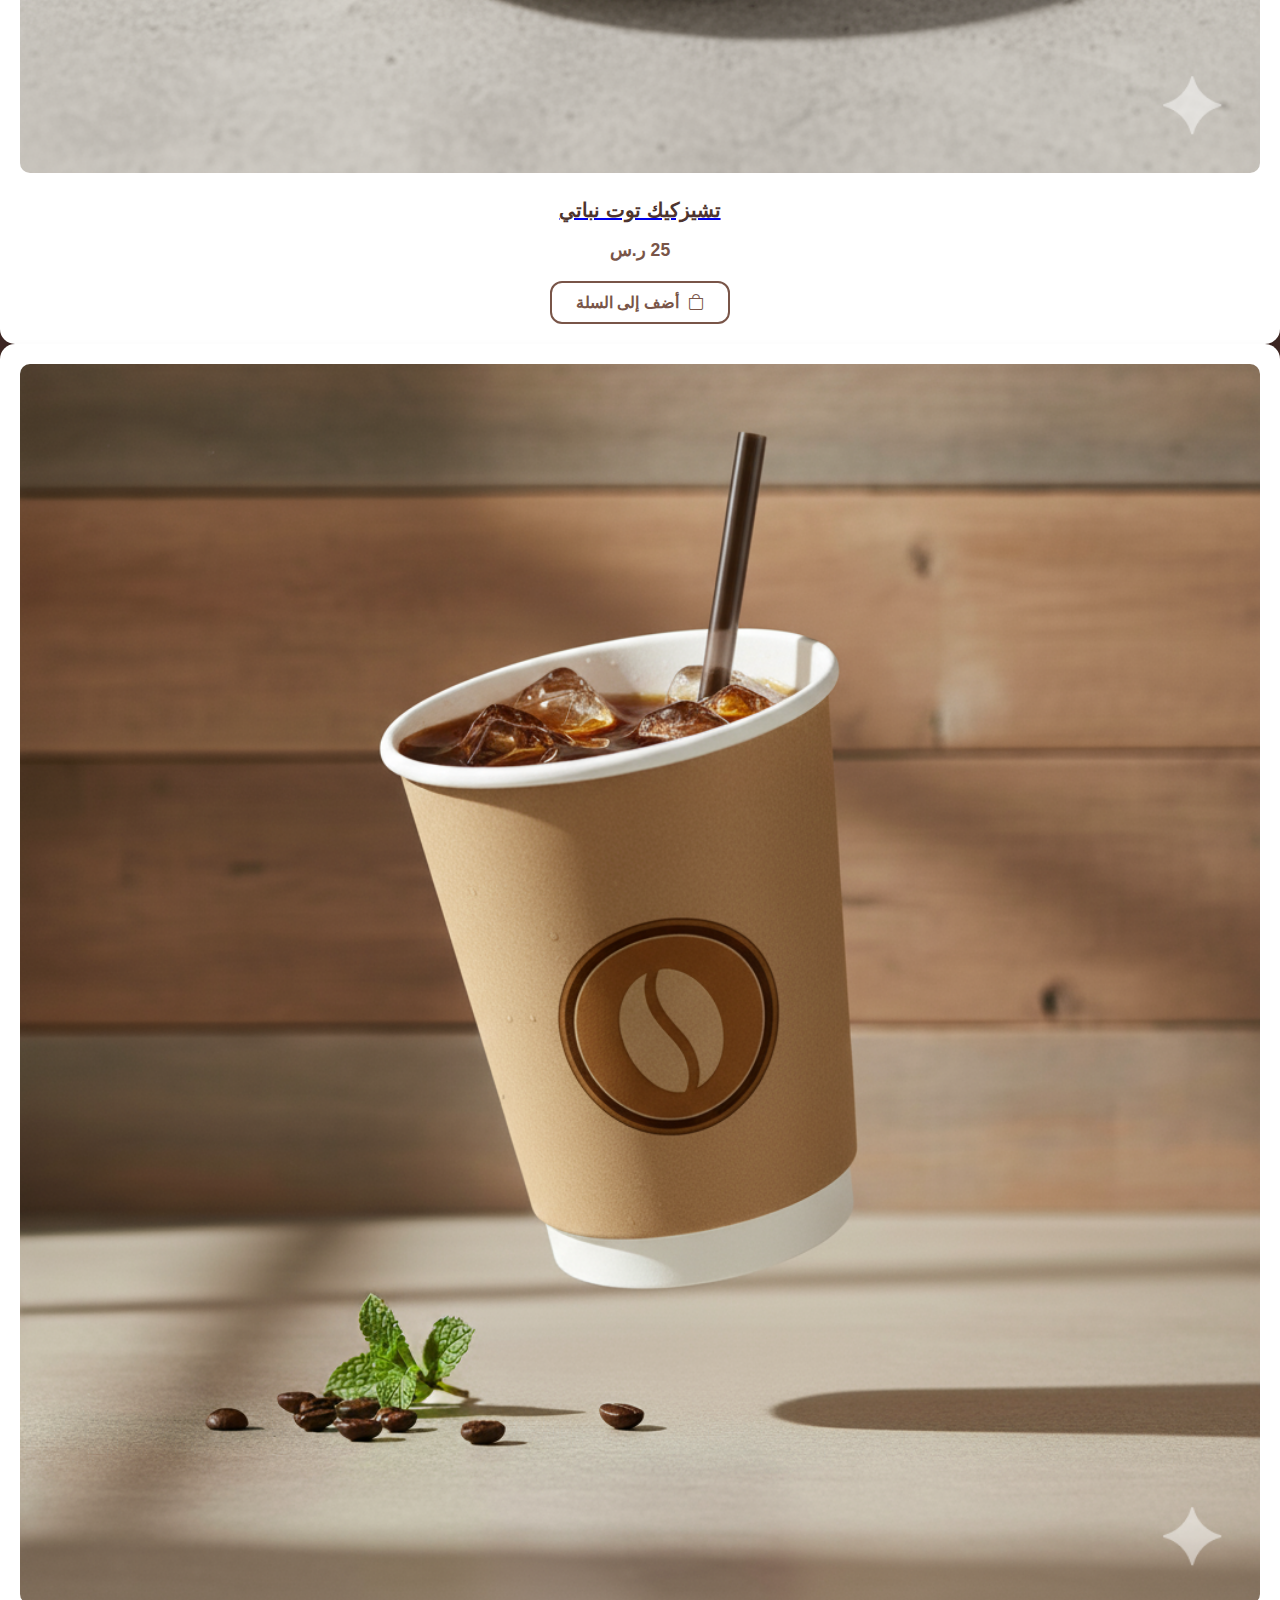
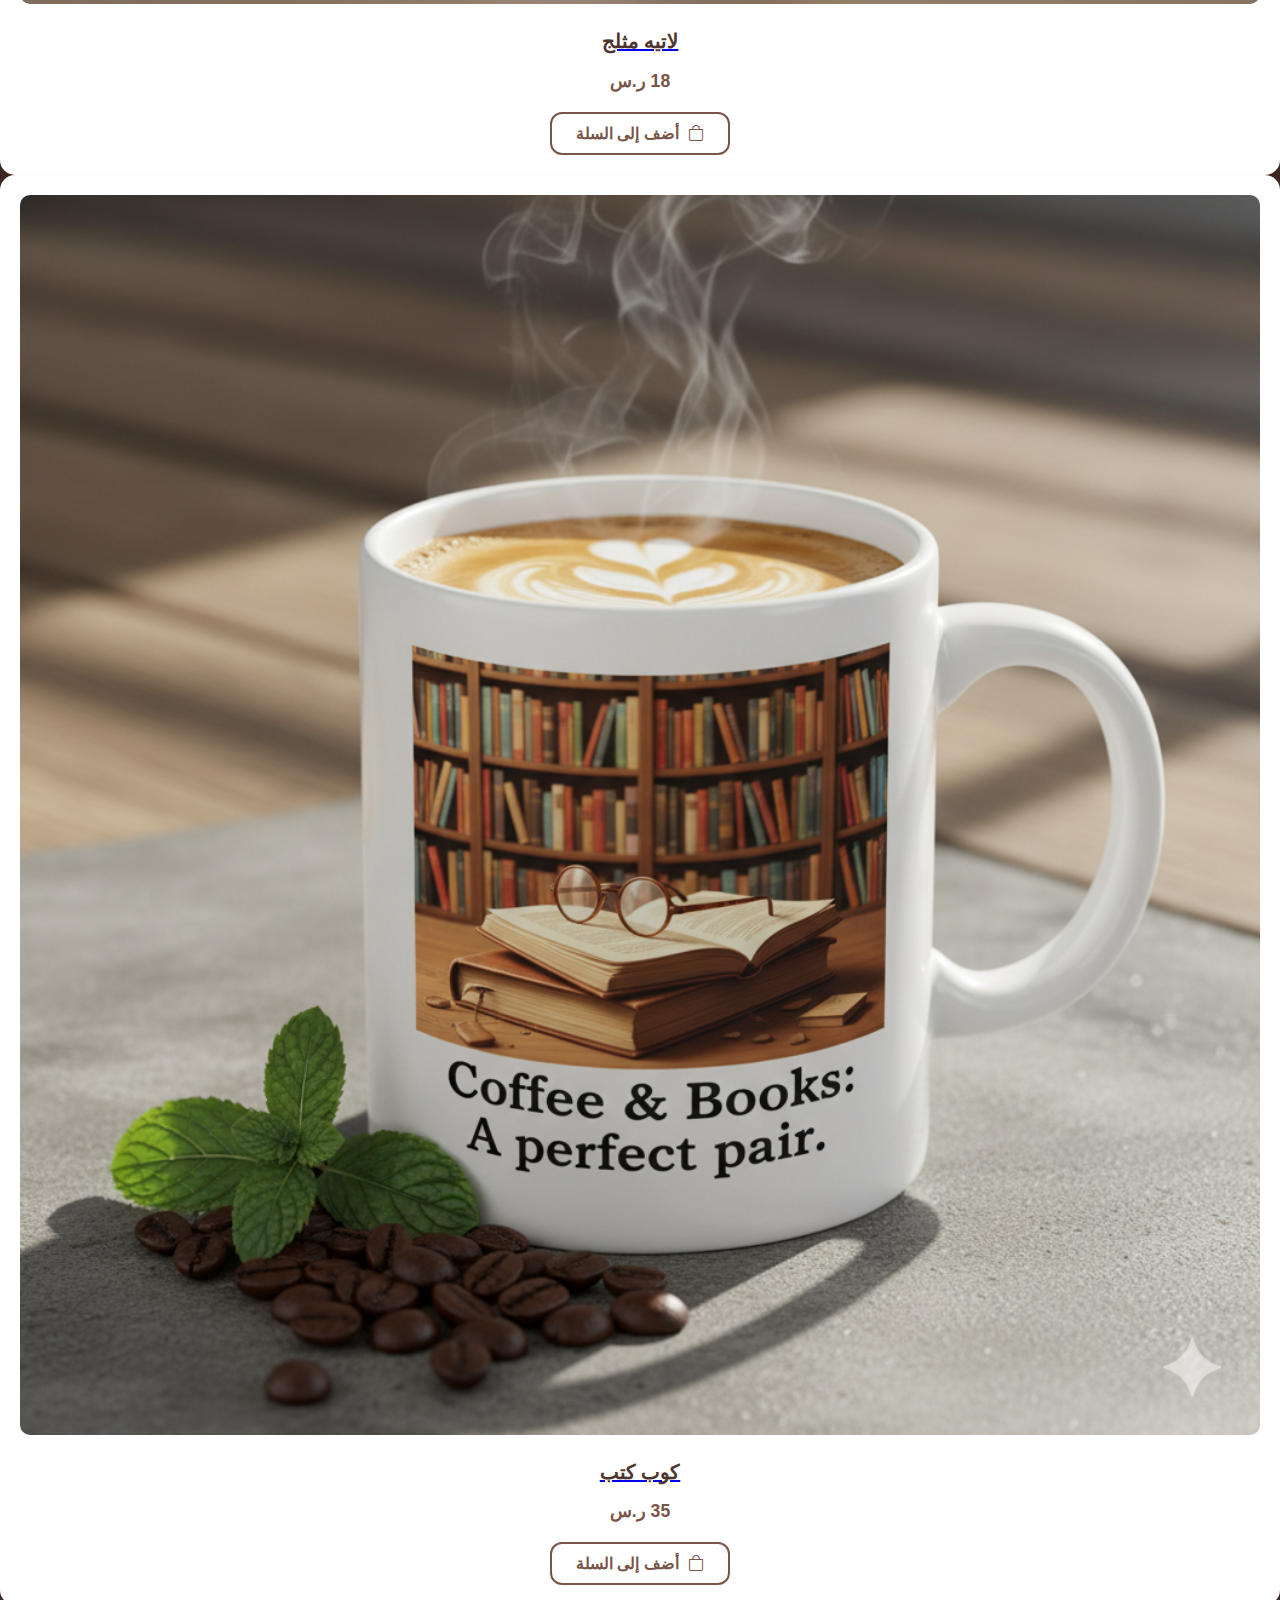
<file: products.html>
<html lang="ar">
<head>
    <meta charset="UTF-8">
    <meta name="viewport" content="width=device-width, initial-scale=1.0">
    <link rel="stylesheet" href="style.css">
    <link href="https://cdn.jsdelivr.net/npm/bootstrap@5.0.2/dist/css/bootstrap.min.css" rel="stylesheet"
        integrity="sha384-EVSTQN3/azprG1Anm3QDgpJLIm9Nao0Yz1ztcQTwFspd3yD65VohhpuuCOmLASjC" crossorigin="anonymous">
    <link rel="stylesheet" href="https://cdn.jsdelivr.net/npm/bootstrap-icons@1.11.3/font/bootstrap-icons.min.css">
    <title>القهوة - عرض المنتجات</title>
</head>

<body dir="rtl">

    <div class="toast-container position-fixed top-0 end-0 p-3" style="z-index: 1100">
    </div>

    <nav class="navbar navbar-expand-lg navbar-dark main-navbar sticky-top">
        <div class="container">
            
            <a class="navbar-brand" href="index.html#home-hero">
                <img src="images/logo.jpg" alt="شعار متجر القهوة" class="navbar-logo">
            </a>
    
            <button class="navbar-toggler" type="button" data-bs-toggle="collapse" data-bs-target="#navbarNav">
                <span class="navbar-toggler-icon"></span>
            </button>
    
            <div class="collapse navbar-collapse" id="navbarNav">
                
                <ul class="navbar-nav ms-auto"> 
                    <li class="nav-item">
                        <a class="nav-link" href="index.html">الرئيسية</a>
                    </li>
                    <li class="nav-item">
                        <a class="nav-link" href="index.html#coffee-section">قهوة</a>
                    </li>
                    <li class="nav-item">
                        <a class="nav-link" href="index.html#sweets-section">حلويات صحية</a>
                    </li>
                    <li class="nav-item">
                        <a class="nav-link" href="index.html#cups-section">أكواب قهوة</a>
                    </li>
                    <li class="nav-item">
                        <a class="nav-link" href="index.html#beans-section">محاصيل قهوة</a>
                    </li>
                </ul>
                
                <div class="cart-icon-container ms-3">
                    <i class="bi bi-cart-fill"></i>
                    <span class="cart-counter" id="cart-counter">0</span>
                </div>

            </div>
    
        </div>
    </nav>
    
    <div class="container mt-5" id="products">

        <div class="row mb-4">
            <div class="col">
                <h2 class="display-5 fw-bold" id="category-title" style="color: #795548;">عرض المنتجات</h2>
            </div>
        </div>
        
        <div class="row" id="product-grid-container">
            </div>

    </div>

    <footer class="bg-dark text-light p-4 mt-5">
        <div class="container">
            <div class="row text-end">
                
                <div class="col-md-4 mb-3">
                    <h5>عن متجر القهوة</h5>
                    <p class="footer-text">متجر متخصص بتقديم أجود أنواع القهوة والحلويات الصحية، محضرة بحب وشغف.</p>
                </div>

                <div class="col-md-4 mb-3">
                    <h5>روابط سريعة</h5>
                    <ul class="list-unstyled footer-links">
                        <li><a href="index.html#home-hero">الرئيسية</a></li>
                        <li><a href="policy.html">سياسة الخصوصية</a></li>
                        <li><a href="policy.html">الشروط والأحكام</a></li>
                        <li><a href="contact.html">تواصل معنا</a></li>
                    </ul>
                </div>

                <div class="col-md-4 mb-3">
                    <h5>تابعنا</h5>
                    <div class="social-icons">
                        <a href="#"><i class="bi bi-instagram"></i></a>
                        <a href="#"><i class="bi bi-twitter-x"></i></a>
                        <a href="#"><i class="bi bi-tiktok"></i></a>
                    </div>
                </div>
            </div>
            
            <hr class="footer-hr">
            <div class="text-center">
                <p class="mb-0">&copy; 2025 القهوة. جميع الحقوق محفوظة.</p>
            </div>
        </div>
    </footer>

    <div class="modal fade" id="cartModal" tabindex="-1">
        <div class="modal-dialog modal-lg">
            <div class="modal-content">
                <div class="modal-header">
                    <h5 class="modal-title" id="cartModalLabel">
                        <i class="bi bi-cart-fill"></i> سلة مشترياتك
                    </h5>
                    <button type="button" class="btn-close-white" data-bs-dismiss="modal" aria-label="Close"></button>
                </div>
                <div class="modal-body" id="cart-modal-body">
                    <p>سلتك فارغة حالياً.</p>
                </div>
                <div class="modal-footer">
                    <div>
                        <h5>الإجمالي: <span id="cart-total-price">0 ر.س</span></h5>
                    </div>
                    <div>
                        <button type="button" class="btn btn-secondary" data-bs-dismiss="modal">إغلاق</button>
                        <button type="button" class="btn btn-primary btn-checkout">الانتقال للدفع</button>
                    </div>
                </div>
            </div>
        </div>
    </div>

    <div class="modal fade" id="receiptModal" tabindex="-1">
        <div class="modal-dialog">
            <div class="modal-content">
                <div class="modal-header">
                    <h5 class="modal-title">
                        <i class="bi bi-check-circle-fill" style="color: #A1887F;"></i> شكراً لطلبك!
                    </h5>
                    <button type="button" class="btn-close-white" data-bs-dismiss="modal" aria-label="Close"></button>
                </div>
                <div class="modal-body" id="receipt-modal-body">
                    </div>
                <div class="modal-footer justify-content-center">
                    <button type="button" class="btn btn-secondary" data-bs-dismiss="modal">إغلاق</button>
                </div>
            </div>
        </div>
    </div>
    <script src="https://cdn.jsdelivr.net/npm/bootstrap@5.0.2/dist/js/bootstrap.bundle.min.js"
        integrity="sha384-MrcW6ZMFYlzcLA8Nl+NtUVF0sA7MsXsP1UyJoMp4YLEuNSfAP+JcXn/tWtIaxVXM"
        crossorigin="anonymous"></script>
    
    <script src="products.js" ></script>    

</body>
</html>
</file>
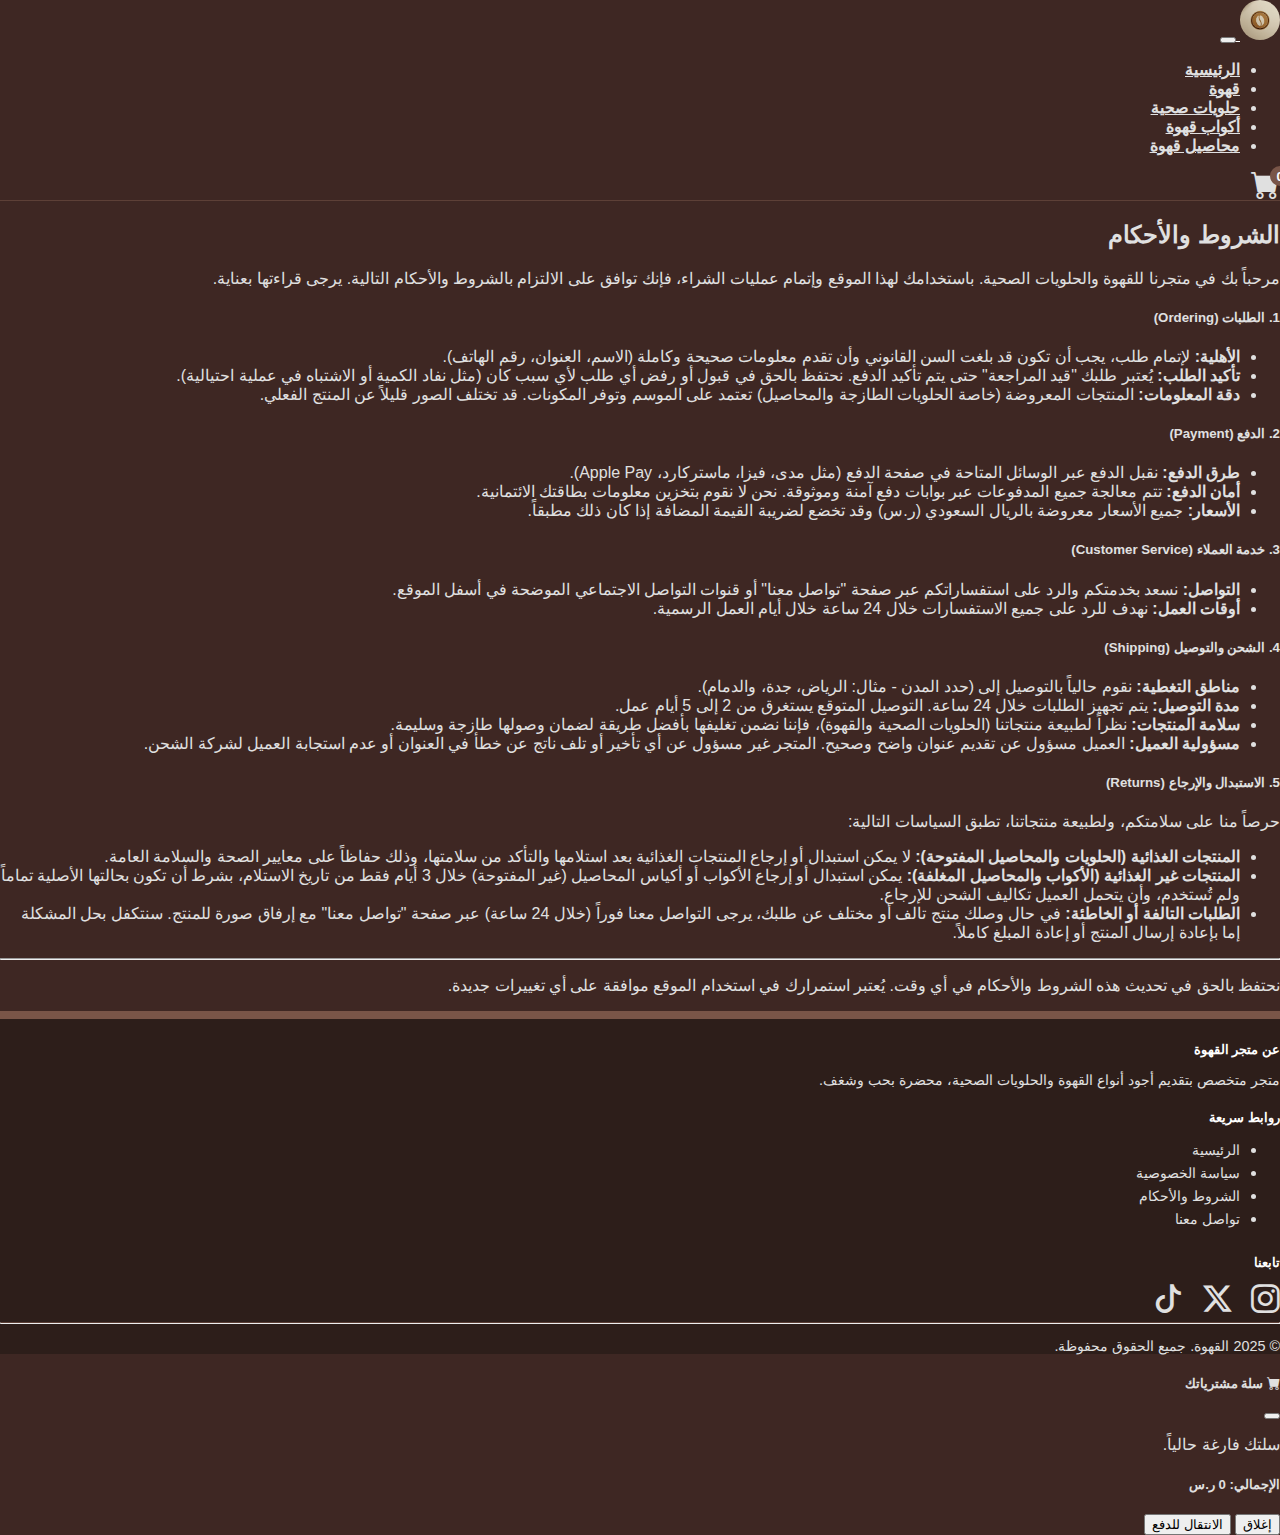
<file: terms.html>
<html lang="ar">
<head>
    <meta charset="UTF-8">
    <meta name="viewport" content="width=device-width, initial-scale=1.0">
    <link rel="stylesheet" href="style.css">
    <link href="https://cdn.jsdelivr.net/npm/bootstrap@5.0.2/dist/css/bootstrap.min.css" rel="stylesheet"
        integrity="sha384-EVSTQN3/azprG1Anm3QDgpJLIm9Nao0Yz1ztcQTwFspd3yD65VohhpuuCOmLASjC" crossorigin="anonymous">
    <link rel="stylesheet" href="https://cdn.jsdelivr.net/npm/bootstrap-icons@1.11.3/font/bootstrap-icons.min.css">
    <title>القهوة - عرض المنتجات</title>
</head>

<body dir="rtl">
    <div class="toast-container position-fixed top-0 end-0 p-3" style="z-index: 1100">
    </div>

    <nav class="navbar navbar-expand-lg navbar-dark main-navbar sticky-top">
        <div class="container">
            
            <a class="navbar-brand" href="index.html#home-hero">
                <img src="images/logo.jpg" alt="شعار متجر القهوة" class="navbar-logo">
            </a>
    
            <button class="navbar-toggler" type="button" data-bs-toggle="collapse" data-bs-target="#navbarNav">
                <span class="navbar-toggler-icon"></span>
            </button>
    
            <div class="collapse navbar-collapse" id="navbarNav">
                
                <ul class="navbar-nav ms-auto"> 
                    <li class="nav-item">
                        <a class="nav-link" href="index.html">الرئيسية</a>
                    </li>
                    <li class="nav-item">
                        <a class="nav-link" href="index.html#coffee-section">قهوة</a>
                    </li>
                    <li class="nav-item">
                        <a class="nav-link" href="index.html#sweets-section">حلويات صحية</a>
                    </li>
                    <li class="nav-item">
                        <a class="nav-link" href="index.html#cups-section">أكواب قهوة</a>
                    </li>
                    <li class="nav-item">
                        <a class="nav-link" href="index.html#beans-section">محاصيل قهوة</a>
                    </li>
                </ul>
                
                <div class="cart-icon-container ms-3">
                    <i class="bi bi-cart-fill"></i>
                    <span class="cart-counter" id="cart-counter">0</span>
                </div>

            </div>
    
        </div>
    </nav>



    <h2 class="display-5 fw-bold mb-4">الشروط والأحكام</h2>
<p>مرحباً بك في متجرنا للقهوة والحلويات الصحية. باستخدامك لهذا الموقع وإتمام عمليات الشراء، فإنك توافق على الالتزام بالشروط والأحكام التالية. يرجى قراءتها بعناية.</p>

<h5 class="mt-4">1. الطلبات (Ordering)</h5>
<ul>
    <li>
        <strong>الأهلية:</strong> لإتمام طلب، يجب أن تكون قد بلغت السن القانوني وأن تقدم معلومات صحيحة وكاملة (الاسم، العنوان، رقم الهاتف).
    </li>
    <li>
        <strong>تأكيد الطلب:</strong> يُعتبر طلبك "قيد المراجعة" حتى يتم تأكيد الدفع. نحتفظ بالحق في قبول أو رفض أي طلب لأي سبب كان (مثل نفاد الكمية أو الاشتباه في عملية احتيالية).
    </li>
    <li>
        <strong>دقة المعلومات:</strong> المنتجات المعروضة (خاصة الحلويات الطازجة والمحاصيل) تعتمد على الموسم وتوفر المكونات. قد تختلف الصور قليلاً عن المنتج الفعلي.
    </li>
</ul>

<h5 class="mt-4">2. الدفع (Payment)</h5>
<ul>
    <li>
        <strong>طرق الدفع:</strong> نقبل الدفع عبر الوسائل المتاحة في صفحة الدفع (مثل مدى، فيزا، ماستركارد، Apple Pay).
    </li>
    <li>
        <strong>أمان الدفع:</strong> تتم معالجة جميع المدفوعات عبر بوابات دفع آمنة وموثوقة. نحن لا نقوم بتخزين معلومات بطاقتك الائتمانية.
    </li>
    <li>
        <strong>الأسعار:</strong> جميع الأسعار معروضة بالريال السعودي (ر.س) وقد تخضع لضريبة القيمة المضافة إذا كان ذلك مطبقاً.
    </li>
</ul>

<h5 class="mt-4">3. خدمة العملاء (Customer Service)</h5>
<ul>
    <li>
        <strong>التواصل:</strong> نسعد بخدمتكم والرد على استفساراتكم عبر صفحة "تواصل معنا" أو قنوات التواصل الاجتماعي الموضحة في أسفل الموقع.
    </li>
    <li>
        <strong>أوقات العمل:</strong> نهدف للرد على جميع الاستفسارات خلال 24 ساعة خلال أيام العمل الرسمية.
    </li>
</ul>

<h5 class="mt-4">4. الشحن والتوصيل (Shipping)</h5>
<ul>
    <li>
        <strong>مناطق التغطية:</strong> نقوم حالياً بالتوصيل إلى (حدد المدن - مثال: الرياض، جدة، والدمام).
    </li>
    <li>
        <strong>مدة التوصيل:</strong> يتم تجهيز الطلبات خلال 24 ساعة. التوصيل المتوقع يستغرق من 2 إلى 5 أيام عمل.
    </li>
    <li>
        <strong>سلامة المنتجات:</strong> نظراً لطبيعة منتجاتنا (الحلويات الصحية والقهوة)، فإننا نضمن تغليفها بأفضل طريقة لضمان وصولها طازجة وسليمة.
    </li>
    <li>
        <strong>مسؤولية العميل:</strong> العميل مسؤول عن تقديم عنوان واضح وصحيح. المتجر غير مسؤول عن أي تأخير أو تلف ناتج عن خطأ في العنوان أو عدم استجابة العميل لشركة الشحن.
    </li>
</ul>

<h5 class="mt-4">5. الاستبدال والإرجاع (Returns)</h5>
<p>حرصاً منا على سلامتكم، ولطبيعة منتجاتنا، تطبق السياسات التالية:</p>
<ul>
    <li>
        <strong>المنتجات الغذائية (الحلويات والمحاصيل المفتوحة):</strong>
        لا يمكن استبدال أو إرجاع المنتجات الغذائية بعد استلامها والتأكد من سلامتها، وذلك حفاظاً على معايير الصحة والسلامة العامة.
    </li>
    <li>
        <strong>المنتجات غير الغذائية (الأكواب والمحاصيل المغلفة):</strong>
        يمكن استبدال أو إرجاع الأكواب أو أكياس المحاصيل (غير المفتوحة) خلال 3 أيام فقط من تاريخ الاستلام، بشرط أن تكون بحالتها الأصلية تماماً ولم تُستخدم، وأن يتحمل العميل تكاليف الشحن للإرجاع.
    </li>
    <li>
        <strong>الطلبات التالفة أو الخاطئة:</strong>
        في حال وصلك منتج تالف أو مختلف عن طلبك، يرجى التواصل معنا فوراً (خلال 24 ساعة) عبر صفحة "تواصل معنا" مع إرفاق صورة للمنتج. سنتكفل بحل المشكلة إما بإعادة إرسال المنتج أو إعادة المبلغ كاملاً.
    </li>
</ul>

<hr class="mt-5">
<p class="footer-text">نحتفظ بالحق في تحديث هذه الشروط والأحكام في أي وقت. يُعتبر استمرارك في استخدام الموقع موافقة على أي تغييرات جديدة.</p>
            
                <footer class="bg-dark text-light p-4 mt-5">
        <div class="container">
            <div class="row text-center text-md-end">
                <div class="col-md-4 mb-3">
                    <h5>عن متجر القهوة</h5>
                    <p class="footer-text">متجر متخصص بتقديم أجود أنواع القهوة والحلويات الصحية، محضرة بحب وشغف.</p>
                </div>
                <div class="col-md-4 mb-3">
                    <h5>روابط سريعة</h5>
                    <ul class="list-unstyled footer-links">
                        <li><a href="index.html#home-hero">الرئيسية</a></li>
                        <li><a href="policy.html">سياسة الخصوصية</a></li>
                        <li><a href="terms.html">الشروط والأحكام</a></li>
                        <li><a href="contact.html">تواصل معنا</a></li>
                    </ul>
                </div>
                <div class="col-md-4 mb-3">
                    <h5>تابعنا</h5>
                    <div class="social-icons">
                        <a href="#"><i class="bi bi-instagram"></i></a>
                        <a href="#"><i class="bi bi-twitter-x"></i></a>
                        <a href="#"><i class="bi bi-tiktok"></i></a>
                    </div>
                </div>
            </div>
            <hr class="footer-hr">
            <div class="text-center">
                <p class="mb-0">&copy; 2025 القهوة. جميع الحقوق محفوظة.</p>
            </div>
        </div>
    </footer>

    <div class="modal fade" id="cartModal" tabindex="-1">
        <div class="modal-dialog modal-lg">
            <div class="modal-content">
                <div class="modal-header">
                    <h5 class="modal-title" id="cartModalLabel"><i class="bi bi-cart-fill"></i> سلة مشترياتك</h5>
                    <button type="button" class="btn-close-white" data-bs-dismiss="modal" aria-label="Close"></button>
                </div>
                <div class="modal-body" id="cart-modal-body"><p>سلتك فارغة حالياً.</p></div>
                <div class="modal-footer">
                    <div><h5>الإجمالي: <span id="cart-total-price">0 ر.س</span></h5></div>
                    <div>
                        <button type="button" class="btn btn-secondary" data-bs-dismiss="modal">إغلاق</button>
                        <button type="button" class="btn btn-primary btn-checkout">الانتقال للدفع</button>
                    </div>
                </div>
            </div>
        </div>
    </div>

    <script src="https://cdn.jsdelivr.net/npm/bootstrap@5.0.2/dist/js/bootstrap.bundle.min.js"></script>

    <script src="static.js" ></script>    

</body>
</html>
</file>
<file: style.css>
/* --- إعدادات أساسية للصفحة (بثيم القهوة) --- */
body {
  background: #3E2723; 
  color: #E0E0E0;
  font-family: Arial, sans-serif;
  margin: 0;
}

/* --- تنسيق النافبار الجديد --- */
.main-navbar {
    background-color: #3E2723 !important; 
    border-bottom: 1px solid #5D4037; 
}
.main-navbar .navbar-brand {
    color: #fff !important;
    font-weight: bold;
}
/* --- تنسيق الشعار (اللوقو) في النافبار --- */
.navbar-logo {
    height: 40px; 
    width: auto;  
    border-radius: 50%; 
}
.main-navbar .nav-link {
    color: #E0E0E0 !important; 
    font-weight: bold;
    margin-left: 15px;
}
.main-navbar .nav-link:hover,
.main-navbar .nav-link.active {
    color: #fff !important;
}

/* --- تصميم كرت المنتج الاحترافي --- */
.product-card {
  background-color: #ffffff; 
  border-radius: 15px;
  box-shadow: 0 4px 12px rgba(0, 0, 0, 0.05);
  padding: 20px;
  text-align: center;
  transition: transform 0.3s ease, box-shadow 0.3s ease;
}
.product-card:hover {
  transform: translateY(-5px);
  box-shadow: 0 8px 20px rgba(0, 0, 0, 0.1);
}

/* --- تنسيق العناصر داخل الكرت --- */
.product-card img {
  width: 100%;
  height: auto;
  margin-bottom: 15px;
  border-radius: 10px;
  pointer-events: none; /* (لحل مشكلة سحب الصورة) */
}
.product-card .product-name{
  font-size: 1.25rem;
  color: #4E342E; 
  margin: 10px 0;
  font-weight: bold;
}
.product-card .product-price {
  font-size: 1.1rem;
  font-weight: bold;
  color: #795548; 
  margin-bottom: 20px;
}

/* --- تصميم زر "أضف للسلة" (الجديد: أنيق ومفرغ) --- */
.product-card .add-to-cart-btn {
    background: transparent;
    color: #795548;
    border: 2px solid #795548;
    border-radius: 12px;
    padding: 10px 24px;
    font-size: 1rem;
    font-weight: bold;
    cursor: pointer;
    transition: background-color 0.3s ease, color 0.3s ease, transform 0.3s ease;
    box-shadow: none;
}
.product-card .add-to-cart-btn i {
    margin-left: 5px;
}

/* --- حالة تمرير الماوس (Hover) --- */
.product-card .add-to-cart-btn:hover {
    background: #795548; 
    color: white;
    transform: translateY(-2px); 
}

/* --- حالة "تمت الإضافة" (Disabled) --- */
.product-card .add-to-cart-btn:disabled {
    background: #A1887F; 
    border-color: #A1887F;
    color: white;
    cursor: not-allowed;
    opacity: 0.9;
}


/* --- تصميم زر "منتجاتنا" في الهيرو --- */
.btn-custom{
  text-decoration: none;
  background: #7c5e53; 
  color: white;
  border: none;
  border-radius: 12px;
  padding: 12px 24px;
  font-size: 2rem;
  font-weight: bold;
  cursor: pointer;
  transition: all 0.3s ease;
  box-shadow: 0 4px 15px rgba(78, 52, 46, 0.3);
}
.btn-custom:hover{
    background: #A1887F; 
    transform: translateY(-2px);
    box-shadow: 0 6px 20px rgba(78, 52, 46, 0.4);
    color: white;
}

/* ======== تنسيق الهيرو سيكشن ======== */
.container-fluid-hero-section {
  min-height: 80vh; 
  background-image: url('images/hero.png'); 
  background-size: cover;
  background-position: top center;
  display: flex;
  justify-content: center;
  align-items: center;
  position: relative; 
}
.container-fluid-hero-section::before {
  content: "";
  position: absolute;
  top: 0;
  left: 0;
  width: 100%;
  height: 100%;
  background-color: rgba(62, 39, 35, 0.4); 
}
.hero-content {
  position: relative;
  z-index: 2;
}

/* ======== تنسيق الفوتر (ذيل الصفحة) ======== */
footer.bg-dark {
    background-color: #2D1E1A !important; 
    border-top: 8px solid #795548; 
}
/* --- تنسيقات الفوتر الجديد --- */
footer h5 {
    color: #fff;
    font-weight: bold;
    margin-bottom: 15px;
}
footer .footer-text {
    color: #E0E0E0;
    font-size: 0.9rem;
}
.footer-links li {
    padding-bottom: 5px;
}
.footer-links a {
    color: #E0E0E0;
    text-decoration: none;
    transition: color 0.2s ease;
    font-size: 0.9rem;
}
.footer-links a:hover {
    color: #A1887F;
}
.social-icons a {
    color: #E0E0E0;
    font-size: 1.8rem;
    margin-left: 15px;
    transition: color 0.2s ease;
}
.social-icons a:hover {
    color: #A1887F;
}
.footer-hr {
    border-top: 1px solid #5D4037;
}
footer p {
    font-size: 0.9rem;
    color: #E0E0E0; 
}


/* --- قسم الكاروسيل (المنتجات المتحركة) --- */
.carousel-section {
    margin-top: 40px;
}
.carousel-section h3 {
    color: #795548; 
}
.view-all-link {
    color: #795548; 
    text-decoration: none;
    font-weight: bold;
    direction: ltr; 
}
.product-carousel {
    display: flex;
    flex-wrap: nowrap; 
    overflow-x: auto; 
    padding-bottom: 20px; 
    gap: 20px; 
}
.product-carousel .product-card {
    flex: 0 0 auto; 
    width: 280px; 
    margin-bottom: 0; 
}
.product-carousel::-webkit-scrollbar {
    height: 8px;
}
.product-carousel::-webkit-scrollbar-track {
    background: #5D4037; 
    border-radius: 10px;
}
.product-carousel::-webkit-scrollbar-thumb {
    background: #8D6E63; 
    border-radius: 10px;
}
.product-carousel::-webkit-scrollbar-thumb:hover {
    background: #A1887F;
}
.product-carousel {
    cursor: grab; 
    cursor: -webkit-grab;
    user-select: none; 
}
.product-carousel.active-drag {
    cursor: grabbing; 
    cursor: -webkit-grabbing;
}

/* --- تنسيق أيقونة السلة --- */
.cart-icon-container {
    position: relative;
}
.cart-icon-container .bi-cart-fill {
    font-size: 1.8rem; 
    color: #E0E0E0;
    cursor: pointer;
}
.cart-icon-container .cart-counter {
    position: absolute; 
    top: -5px;          
    right: -10px;       
    background-color: #795548; 
    color: white;
    font-weight: bold;
    font-size: 0.8rem;
    width: 20px;
    height: 20px;
    border-radius: 50%;
    display: flex;
    justify-content: center;
    align-items: center;
}

/* --- إصلاح نهائي لمكان السلة في الجوال --- */
@media (max-width: 991.98px) {

  /* 1. ننتزع السلة من القائمة المنسدلة ونثبتها في الشريط العلوي */
  .cart-icon-container {
    position: absolute; /* (انتزاعها من مكانها) */

    top: 12px;  /* (توسيطها عمودياً مع الخطوط) */

    /* (بما أن الخطوط في أقصى اليسار، نضعها بجانبها) */
    left: 60px; 

    /* (إلغاء أي هوامش قديمة) */
    margin-left: 0 !important;
    margin-top: 0 !important;
  }

  /* 2. نعطي القائمة المنسدلة (الروابط) مساحة في الأسفل
     حتى لا تظهر السلة فوقها عند الفتح */
  #navbarNav .navbar-nav {
     padding-top: 15px;
  }
}
</file>
